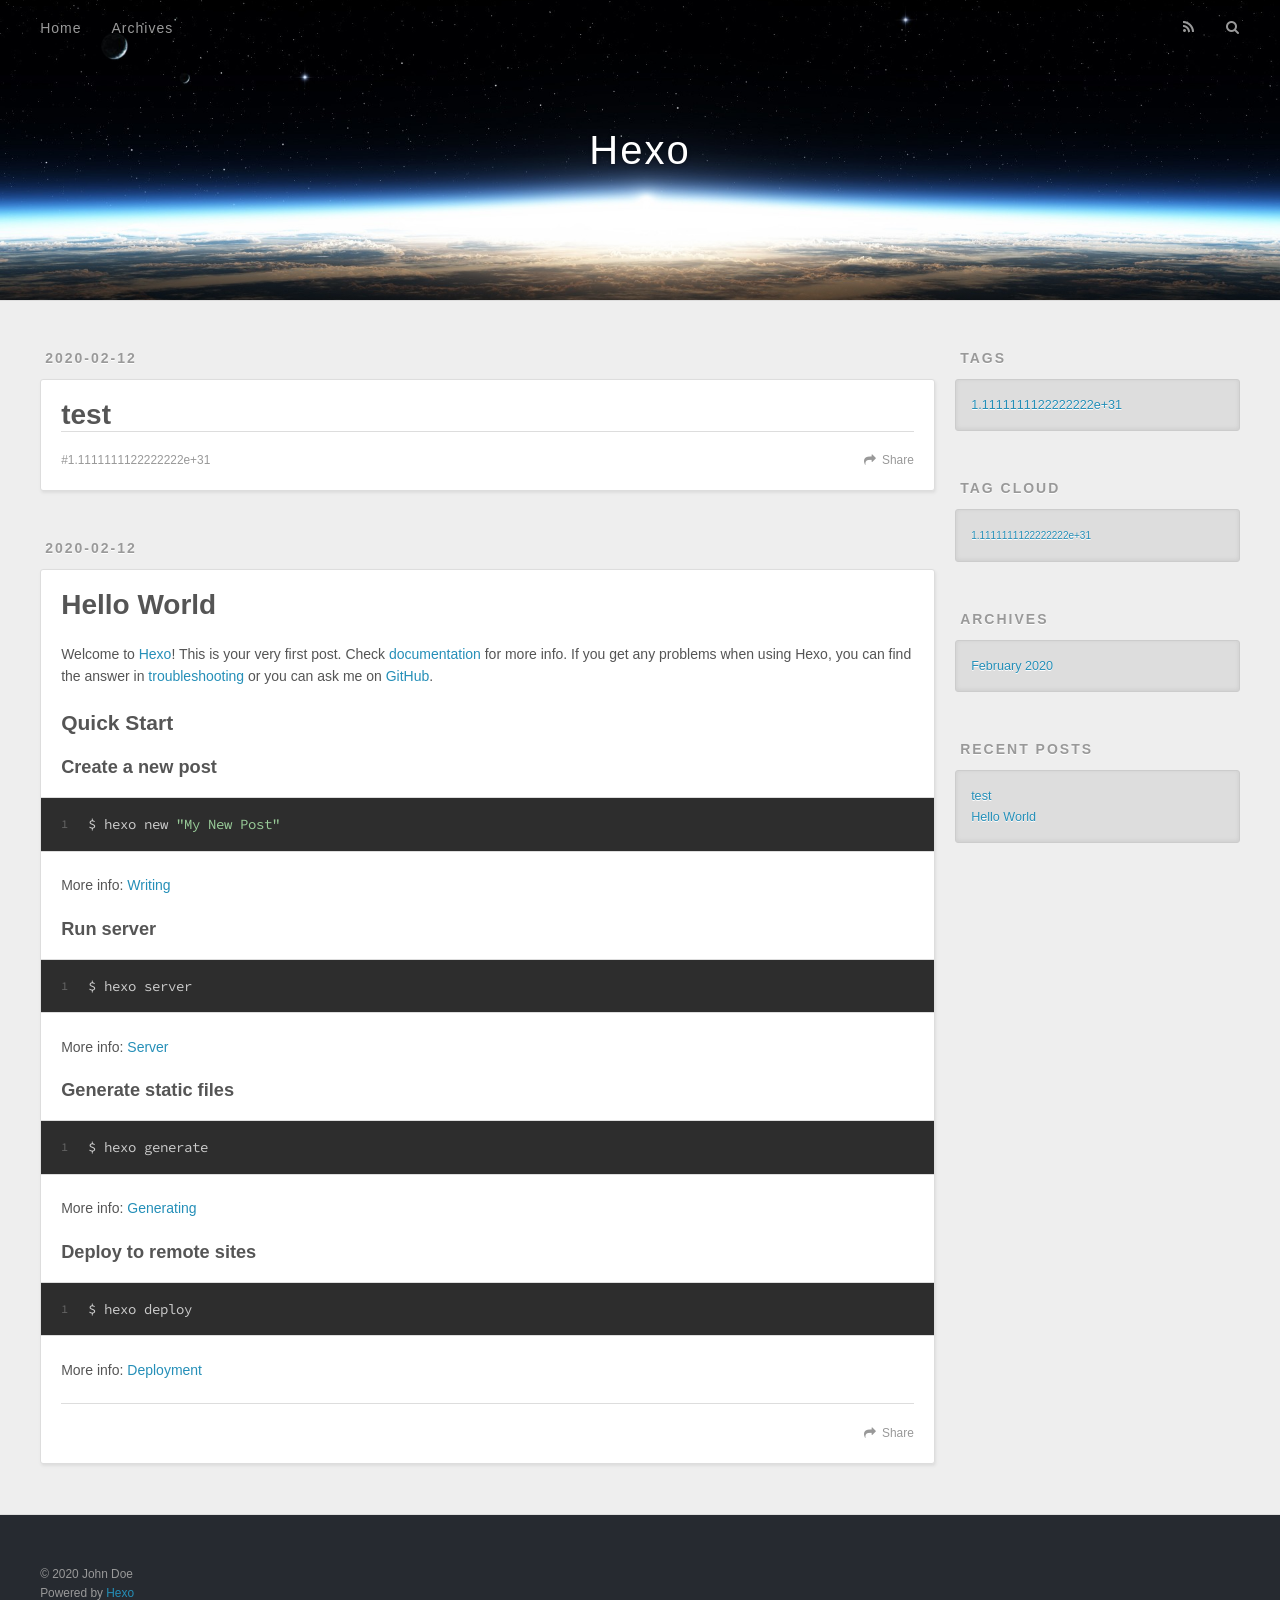
<file: index.html>
<!DOCTYPE html>
<html>
<head>
  <meta charset="utf-8">
  

  
  <title>Hexo</title>
  <meta name="viewport" content="width=device-width, initial-scale=1, maximum-scale=1">
  <meta property="og:type" content="website">
<meta property="og:title" content="Hexo">
<meta property="og:url" content="http://yoursite.com/index.html">
<meta property="og:site_name" content="Hexo">
<meta property="og:locale" content="en_US">
<meta property="article:author" content="John Doe">
<meta name="twitter:card" content="summary">
  
    <link rel="alternate" href="/atom.xml" title="Hexo" type="application/atom+xml">
  
  
    <link rel="icon" href="/favicon.png">
  
  
    <link href="//fonts.googleapis.com/css?family=Source+Code+Pro" rel="stylesheet" type="text/css">
  
  
<link rel="stylesheet" href="/css/style.css">

<meta name="generator" content="Hexo 4.2.0"></head>

<body>
  <div id="container">
    <div id="wrap">
      <header id="header">
  <div id="banner"></div>
  <div id="header-outer" class="outer">
    <div id="header-title" class="inner">
      <h1 id="logo-wrap">
        <a href="/" id="logo">Hexo</a>
      </h1>
      
    </div>
    <div id="header-inner" class="inner">
      <nav id="main-nav">
        <a id="main-nav-toggle" class="nav-icon"></a>
        
          <a class="main-nav-link" href="/">Home</a>
        
          <a class="main-nav-link" href="/archives">Archives</a>
        
      </nav>
      <nav id="sub-nav">
        
          <a id="nav-rss-link" class="nav-icon" href="/atom.xml" title="RSS Feed"></a>
        
        <a id="nav-search-btn" class="nav-icon" title="Search"></a>
      </nav>
      <div id="search-form-wrap">
        <form action="//google.com/search" method="get" accept-charset="UTF-8" class="search-form"><input type="search" name="q" class="search-form-input" placeholder="Search"><button type="submit" class="search-form-submit">&#xF002;</button><input type="hidden" name="sitesearch" value="http://yoursite.com"></form>
      </div>
    </div>
  </div>
</header>
      <div class="outer">
        <section id="main">
  
    <article id="post-test" class="article article-type-post" itemscope itemprop="blogPost">
  <div class="article-meta">
    <a href="/2020/02/12/test/" class="article-date">
  <time datetime="2020-02-12T00:17:05.000Z" itemprop="datePublished">2020-02-12</time>
</a>
    
  </div>
  <div class="article-inner">
    
    
      <header class="article-header">
        
  
    <h1 itemprop="name">
      <a class="article-title" href="/2020/02/12/test/">test</a>
    </h1>
  

      </header>
    
    <div class="article-entry" itemprop="articleBody">
      
        
      
    </div>
    <footer class="article-footer">
      <a data-url="http://yoursite.com/2020/02/12/test/" data-id="ck6io1n5s00018sus5lpn466w" class="article-share-link">Share</a>
      
      
  <ul class="article-tag-list" itemprop="keywords"><li class="article-tag-list-item"><a class="article-tag-list-link" href="/tags/1-1111111122222222e-31/" rel="tag">1.1111111122222222e+31</a></li></ul>

    </footer>
  </div>
  
</article>


  
    <article id="post-hello-world" class="article article-type-post" itemscope itemprop="blogPost">
  <div class="article-meta">
    <a href="/2020/02/12/hello-world/" class="article-date">
  <time datetime="2020-02-11T22:33:51.727Z" itemprop="datePublished">2020-02-12</time>
</a>
    
  </div>
  <div class="article-inner">
    
    
      <header class="article-header">
        
  
    <h1 itemprop="name">
      <a class="article-title" href="/2020/02/12/hello-world/">Hello World</a>
    </h1>
  

      </header>
    
    <div class="article-entry" itemprop="articleBody">
      
        <p>Welcome to <a href="https://hexo.io/" target="_blank" rel="noopener">Hexo</a>! This is your very first post. Check <a href="https://hexo.io/docs/" target="_blank" rel="noopener">documentation</a> for more info. If you get any problems when using Hexo, you can find the answer in <a href="https://hexo.io/docs/troubleshooting.html" target="_blank" rel="noopener">troubleshooting</a> or you can ask me on <a href="https://github.com/hexojs/hexo/issues" target="_blank" rel="noopener">GitHub</a>.</p>
<h2 id="Quick-Start"><a href="#Quick-Start" class="headerlink" title="Quick Start"></a>Quick Start</h2><h3 id="Create-a-new-post"><a href="#Create-a-new-post" class="headerlink" title="Create a new post"></a>Create a new post</h3><figure class="highlight bash"><table><tr><td class="gutter"><pre><span class="line">1</span><br></pre></td><td class="code"><pre><span class="line">$ hexo new <span class="string">"My New Post"</span></span><br></pre></td></tr></table></figure>

<p>More info: <a href="https://hexo.io/docs/writing.html" target="_blank" rel="noopener">Writing</a></p>
<h3 id="Run-server"><a href="#Run-server" class="headerlink" title="Run server"></a>Run server</h3><figure class="highlight bash"><table><tr><td class="gutter"><pre><span class="line">1</span><br></pre></td><td class="code"><pre><span class="line">$ hexo server</span><br></pre></td></tr></table></figure>

<p>More info: <a href="https://hexo.io/docs/server.html" target="_blank" rel="noopener">Server</a></p>
<h3 id="Generate-static-files"><a href="#Generate-static-files" class="headerlink" title="Generate static files"></a>Generate static files</h3><figure class="highlight bash"><table><tr><td class="gutter"><pre><span class="line">1</span><br></pre></td><td class="code"><pre><span class="line">$ hexo generate</span><br></pre></td></tr></table></figure>

<p>More info: <a href="https://hexo.io/docs/generating.html" target="_blank" rel="noopener">Generating</a></p>
<h3 id="Deploy-to-remote-sites"><a href="#Deploy-to-remote-sites" class="headerlink" title="Deploy to remote sites"></a>Deploy to remote sites</h3><figure class="highlight bash"><table><tr><td class="gutter"><pre><span class="line">1</span><br></pre></td><td class="code"><pre><span class="line">$ hexo deploy</span><br></pre></td></tr></table></figure>

<p>More info: <a href="https://hexo.io/docs/one-command-deployment.html" target="_blank" rel="noopener">Deployment</a></p>

      
    </div>
    <footer class="article-footer">
      <a data-url="http://yoursite.com/2020/02/12/hello-world/" data-id="ck6io1n5l00008sus0gkx35en" class="article-share-link">Share</a>
      
      
    </footer>
  </div>
  
</article>


  


</section>
        
          <aside id="sidebar">
  
    

  
    
  <div class="widget-wrap">
    <h3 class="widget-title">Tags</h3>
    <div class="widget">
      <ul class="tag-list" itemprop="keywords"><li class="tag-list-item"><a class="tag-list-link" href="/tags/1-1111111122222222e-31/" rel="tag">1.1111111122222222e+31</a></li></ul>
    </div>
  </div>


  
    
  <div class="widget-wrap">
    <h3 class="widget-title">Tag Cloud</h3>
    <div class="widget tagcloud">
      <a href="/tags/1-1111111122222222e-31/" style="font-size: 10px;">1.1111111122222222e+31</a>
    </div>
  </div>

  
    
  <div class="widget-wrap">
    <h3 class="widget-title">Archives</h3>
    <div class="widget">
      <ul class="archive-list"><li class="archive-list-item"><a class="archive-list-link" href="/archives/2020/02/">February 2020</a></li></ul>
    </div>
  </div>


  
    
  <div class="widget-wrap">
    <h3 class="widget-title">Recent Posts</h3>
    <div class="widget">
      <ul>
        
          <li>
            <a href="/2020/02/12/test/">test</a>
          </li>
        
          <li>
            <a href="/2020/02/12/hello-world/">Hello World</a>
          </li>
        
      </ul>
    </div>
  </div>

  
</aside>
        
      </div>
      <footer id="footer">
  
  <div class="outer">
    <div id="footer-info" class="inner">
      &copy; 2020 John Doe<br>
      Powered by <a href="http://hexo.io/" target="_blank">Hexo</a>
    </div>
  </div>
</footer>
    </div>
    <nav id="mobile-nav">
  
    <a href="/" class="mobile-nav-link">Home</a>
  
    <a href="/archives" class="mobile-nav-link">Archives</a>
  
</nav>
    

<script src="//ajax.googleapis.com/ajax/libs/jquery/2.0.3/jquery.min.js"></script>


  
<link rel="stylesheet" href="/fancybox/jquery.fancybox.css">

  
<script src="/fancybox/jquery.fancybox.pack.js"></script>




<script src="/js/script.js"></script>




  </div>
</body>
</html>
</file>
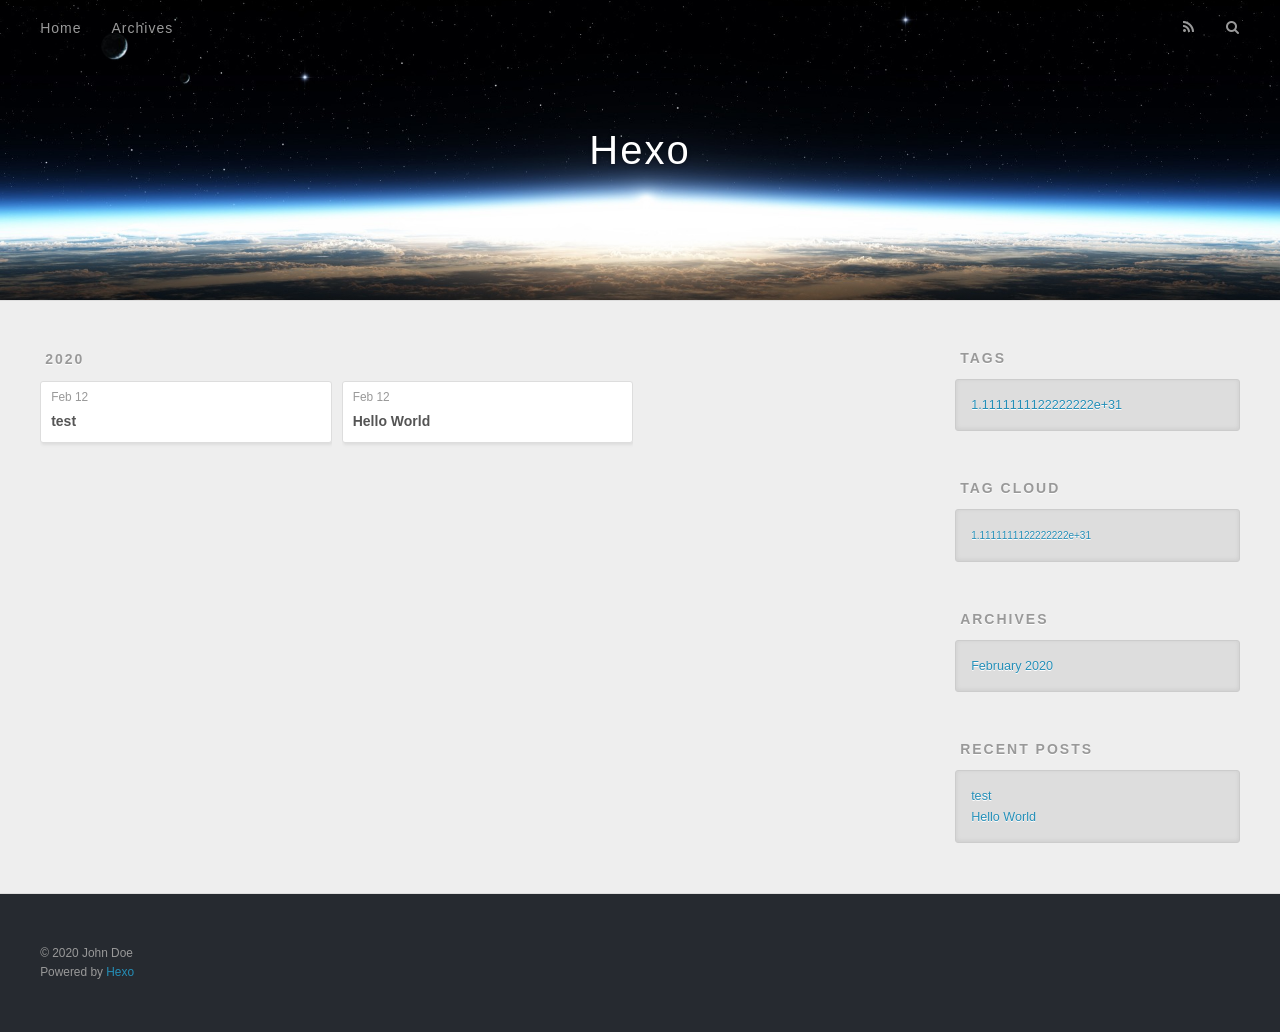
<file: archives/index.html>
<!DOCTYPE html>
<html>
<head>
  <meta charset="utf-8">
  

  
  <title>Archives | Hexo</title>
  <meta name="viewport" content="width=device-width, initial-scale=1, maximum-scale=1">
  <meta property="og:type" content="website">
<meta property="og:title" content="Hexo">
<meta property="og:url" content="http://yoursite.com/archives/index.html">
<meta property="og:site_name" content="Hexo">
<meta property="og:locale" content="en_US">
<meta property="article:author" content="John Doe">
<meta name="twitter:card" content="summary">
  
    <link rel="alternate" href="/atom.xml" title="Hexo" type="application/atom+xml">
  
  
    <link rel="icon" href="/favicon.png">
  
  
    <link href="//fonts.googleapis.com/css?family=Source+Code+Pro" rel="stylesheet" type="text/css">
  
  
<link rel="stylesheet" href="/css/style.css">

<meta name="generator" content="Hexo 4.2.0"></head>

<body>
  <div id="container">
    <div id="wrap">
      <header id="header">
  <div id="banner"></div>
  <div id="header-outer" class="outer">
    <div id="header-title" class="inner">
      <h1 id="logo-wrap">
        <a href="/" id="logo">Hexo</a>
      </h1>
      
    </div>
    <div id="header-inner" class="inner">
      <nav id="main-nav">
        <a id="main-nav-toggle" class="nav-icon"></a>
        
          <a class="main-nav-link" href="/">Home</a>
        
          <a class="main-nav-link" href="/archives">Archives</a>
        
      </nav>
      <nav id="sub-nav">
        
          <a id="nav-rss-link" class="nav-icon" href="/atom.xml" title="RSS Feed"></a>
        
        <a id="nav-search-btn" class="nav-icon" title="Search"></a>
      </nav>
      <div id="search-form-wrap">
        <form action="//google.com/search" method="get" accept-charset="UTF-8" class="search-form"><input type="search" name="q" class="search-form-input" placeholder="Search"><button type="submit" class="search-form-submit">&#xF002;</button><input type="hidden" name="sitesearch" value="http://yoursite.com"></form>
      </div>
    </div>
  </div>
</header>
      <div class="outer">
        <section id="main">
  
  
    
    
      
      
      <section class="archives-wrap">
        <div class="archive-year-wrap">
          <a href="/archives/2020" class="archive-year">2020</a>
        </div>
        <div class="archives">
    
    <article class="archive-article archive-type-post">
  <div class="archive-article-inner">
    <header class="archive-article-header">
      <a href="/2020/02/12/test/" class="archive-article-date">
  <time datetime="2020-02-12T00:17:05.000Z" itemprop="datePublished">Feb 12</time>
</a>
      
  
    <h1 itemprop="name">
      <a class="archive-article-title" href="/2020/02/12/test/">test</a>
    </h1>
  

    </header>
  </div>
</article>
  
    
    
    <article class="archive-article archive-type-post">
  <div class="archive-article-inner">
    <header class="archive-article-header">
      <a href="/2020/02/12/hello-world/" class="archive-article-date">
  <time datetime="2020-02-11T22:33:51.727Z" itemprop="datePublished">Feb 12</time>
</a>
      
  
    <h1 itemprop="name">
      <a class="archive-article-title" href="/2020/02/12/hello-world/">Hello World</a>
    </h1>
  

    </header>
  </div>
</article>
  
  
    </div></section>
  


</section>
        
          <aside id="sidebar">
  
    

  
    
  <div class="widget-wrap">
    <h3 class="widget-title">Tags</h3>
    <div class="widget">
      <ul class="tag-list" itemprop="keywords"><li class="tag-list-item"><a class="tag-list-link" href="/tags/1-1111111122222222e-31/" rel="tag">1.1111111122222222e+31</a></li></ul>
    </div>
  </div>


  
    
  <div class="widget-wrap">
    <h3 class="widget-title">Tag Cloud</h3>
    <div class="widget tagcloud">
      <a href="/tags/1-1111111122222222e-31/" style="font-size: 10px;">1.1111111122222222e+31</a>
    </div>
  </div>

  
    
  <div class="widget-wrap">
    <h3 class="widget-title">Archives</h3>
    <div class="widget">
      <ul class="archive-list"><li class="archive-list-item"><a class="archive-list-link" href="/archives/2020/02/">February 2020</a></li></ul>
    </div>
  </div>


  
    
  <div class="widget-wrap">
    <h3 class="widget-title">Recent Posts</h3>
    <div class="widget">
      <ul>
        
          <li>
            <a href="/2020/02/12/test/">test</a>
          </li>
        
          <li>
            <a href="/2020/02/12/hello-world/">Hello World</a>
          </li>
        
      </ul>
    </div>
  </div>

  
</aside>
        
      </div>
      <footer id="footer">
  
  <div class="outer">
    <div id="footer-info" class="inner">
      &copy; 2020 John Doe<br>
      Powered by <a href="http://hexo.io/" target="_blank">Hexo</a>
    </div>
  </div>
</footer>
    </div>
    <nav id="mobile-nav">
  
    <a href="/" class="mobile-nav-link">Home</a>
  
    <a href="/archives" class="mobile-nav-link">Archives</a>
  
</nav>
    

<script src="//ajax.googleapis.com/ajax/libs/jquery/2.0.3/jquery.min.js"></script>


  
<link rel="stylesheet" href="/fancybox/jquery.fancybox.css">

  
<script src="/fancybox/jquery.fancybox.pack.js"></script>




<script src="/js/script.js"></script>




  </div>
</body>
</html>
</file>
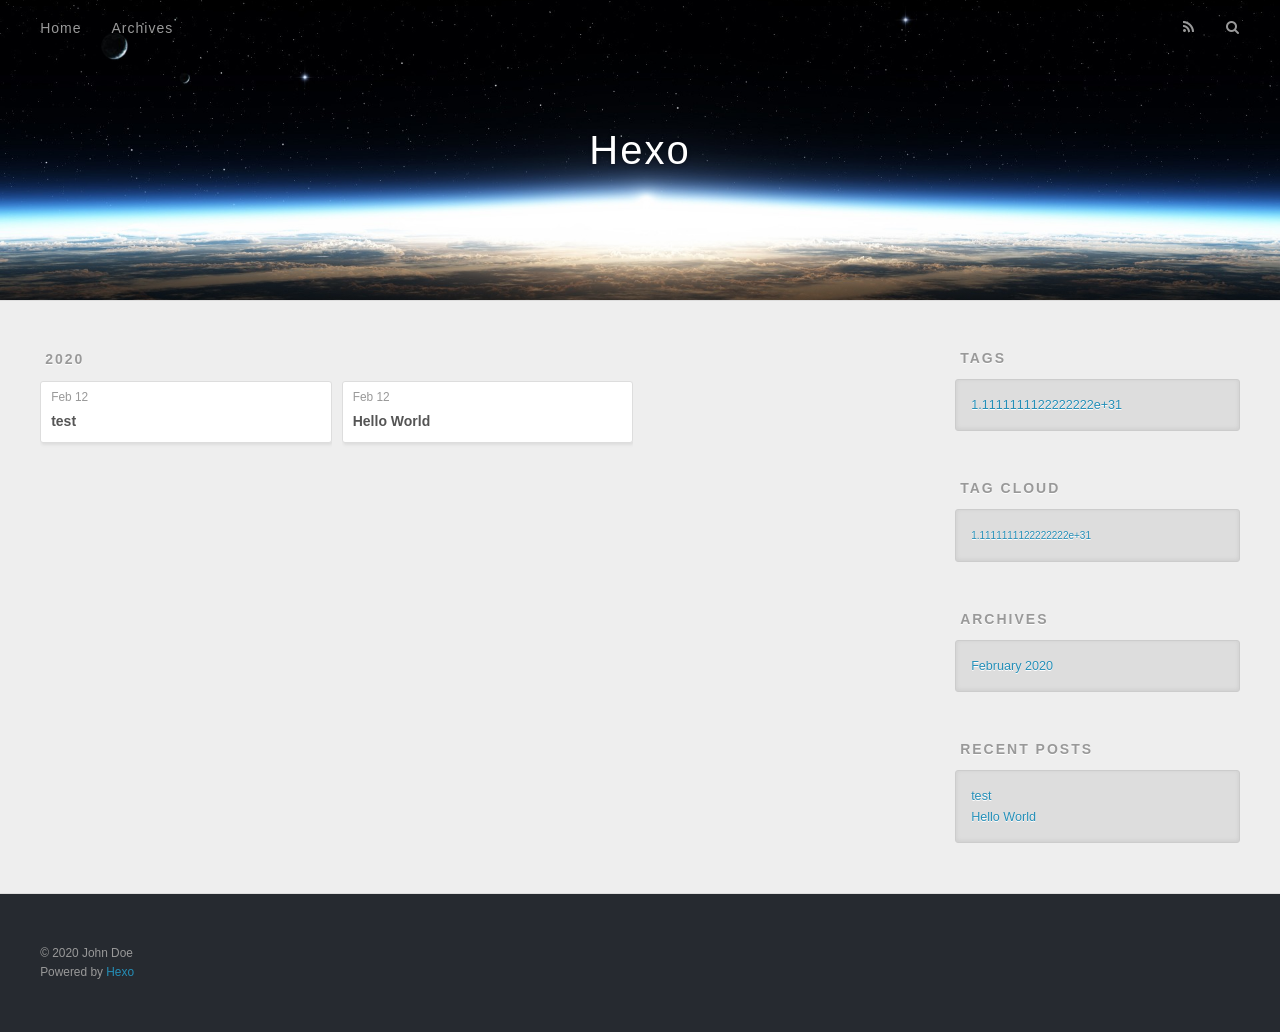
<file: archives/2020/index.html>
<!DOCTYPE html>
<html>
<head>
  <meta charset="utf-8">
  

  
  <title>Archives: 2020 | Hexo</title>
  <meta name="viewport" content="width=device-width, initial-scale=1, maximum-scale=1">
  <meta property="og:type" content="website">
<meta property="og:title" content="Hexo">
<meta property="og:url" content="http://yoursite.com/archives/2020/index.html">
<meta property="og:site_name" content="Hexo">
<meta property="og:locale" content="en_US">
<meta property="article:author" content="John Doe">
<meta name="twitter:card" content="summary">
  
    <link rel="alternate" href="/atom.xml" title="Hexo" type="application/atom+xml">
  
  
    <link rel="icon" href="/favicon.png">
  
  
    <link href="//fonts.googleapis.com/css?family=Source+Code+Pro" rel="stylesheet" type="text/css">
  
  
<link rel="stylesheet" href="/css/style.css">

<meta name="generator" content="Hexo 4.2.0"></head>

<body>
  <div id="container">
    <div id="wrap">
      <header id="header">
  <div id="banner"></div>
  <div id="header-outer" class="outer">
    <div id="header-title" class="inner">
      <h1 id="logo-wrap">
        <a href="/" id="logo">Hexo</a>
      </h1>
      
    </div>
    <div id="header-inner" class="inner">
      <nav id="main-nav">
        <a id="main-nav-toggle" class="nav-icon"></a>
        
          <a class="main-nav-link" href="/">Home</a>
        
          <a class="main-nav-link" href="/archives">Archives</a>
        
      </nav>
      <nav id="sub-nav">
        
          <a id="nav-rss-link" class="nav-icon" href="/atom.xml" title="RSS Feed"></a>
        
        <a id="nav-search-btn" class="nav-icon" title="Search"></a>
      </nav>
      <div id="search-form-wrap">
        <form action="//google.com/search" method="get" accept-charset="UTF-8" class="search-form"><input type="search" name="q" class="search-form-input" placeholder="Search"><button type="submit" class="search-form-submit">&#xF002;</button><input type="hidden" name="sitesearch" value="http://yoursite.com"></form>
      </div>
    </div>
  </div>
</header>
      <div class="outer">
        <section id="main">
  
  
    
    
      
      
      <section class="archives-wrap">
        <div class="archive-year-wrap">
          <a href="/archives/2020" class="archive-year">2020</a>
        </div>
        <div class="archives">
    
    <article class="archive-article archive-type-post">
  <div class="archive-article-inner">
    <header class="archive-article-header">
      <a href="/2020/02/12/test/" class="archive-article-date">
  <time datetime="2020-02-12T00:17:05.000Z" itemprop="datePublished">Feb 12</time>
</a>
      
  
    <h1 itemprop="name">
      <a class="archive-article-title" href="/2020/02/12/test/">test</a>
    </h1>
  

    </header>
  </div>
</article>
  
    
    
    <article class="archive-article archive-type-post">
  <div class="archive-article-inner">
    <header class="archive-article-header">
      <a href="/2020/02/12/hello-world/" class="archive-article-date">
  <time datetime="2020-02-11T22:33:51.727Z" itemprop="datePublished">Feb 12</time>
</a>
      
  
    <h1 itemprop="name">
      <a class="archive-article-title" href="/2020/02/12/hello-world/">Hello World</a>
    </h1>
  

    </header>
  </div>
</article>
  
  
    </div></section>
  


</section>
        
          <aside id="sidebar">
  
    

  
    
  <div class="widget-wrap">
    <h3 class="widget-title">Tags</h3>
    <div class="widget">
      <ul class="tag-list" itemprop="keywords"><li class="tag-list-item"><a class="tag-list-link" href="/tags/1-1111111122222222e-31/" rel="tag">1.1111111122222222e+31</a></li></ul>
    </div>
  </div>


  
    
  <div class="widget-wrap">
    <h3 class="widget-title">Tag Cloud</h3>
    <div class="widget tagcloud">
      <a href="/tags/1-1111111122222222e-31/" style="font-size: 10px;">1.1111111122222222e+31</a>
    </div>
  </div>

  
    
  <div class="widget-wrap">
    <h3 class="widget-title">Archives</h3>
    <div class="widget">
      <ul class="archive-list"><li class="archive-list-item"><a class="archive-list-link" href="/archives/2020/02/">February 2020</a></li></ul>
    </div>
  </div>


  
    
  <div class="widget-wrap">
    <h3 class="widget-title">Recent Posts</h3>
    <div class="widget">
      <ul>
        
          <li>
            <a href="/2020/02/12/test/">test</a>
          </li>
        
          <li>
            <a href="/2020/02/12/hello-world/">Hello World</a>
          </li>
        
      </ul>
    </div>
  </div>

  
</aside>
        
      </div>
      <footer id="footer">
  
  <div class="outer">
    <div id="footer-info" class="inner">
      &copy; 2020 John Doe<br>
      Powered by <a href="http://hexo.io/" target="_blank">Hexo</a>
    </div>
  </div>
</footer>
    </div>
    <nav id="mobile-nav">
  
    <a href="/" class="mobile-nav-link">Home</a>
  
    <a href="/archives" class="mobile-nav-link">Archives</a>
  
</nav>
    

<script src="//ajax.googleapis.com/ajax/libs/jquery/2.0.3/jquery.min.js"></script>


  
<link rel="stylesheet" href="/fancybox/jquery.fancybox.css">

  
<script src="/fancybox/jquery.fancybox.pack.js"></script>




<script src="/js/script.js"></script>




  </div>
</body>
</html>
</file>
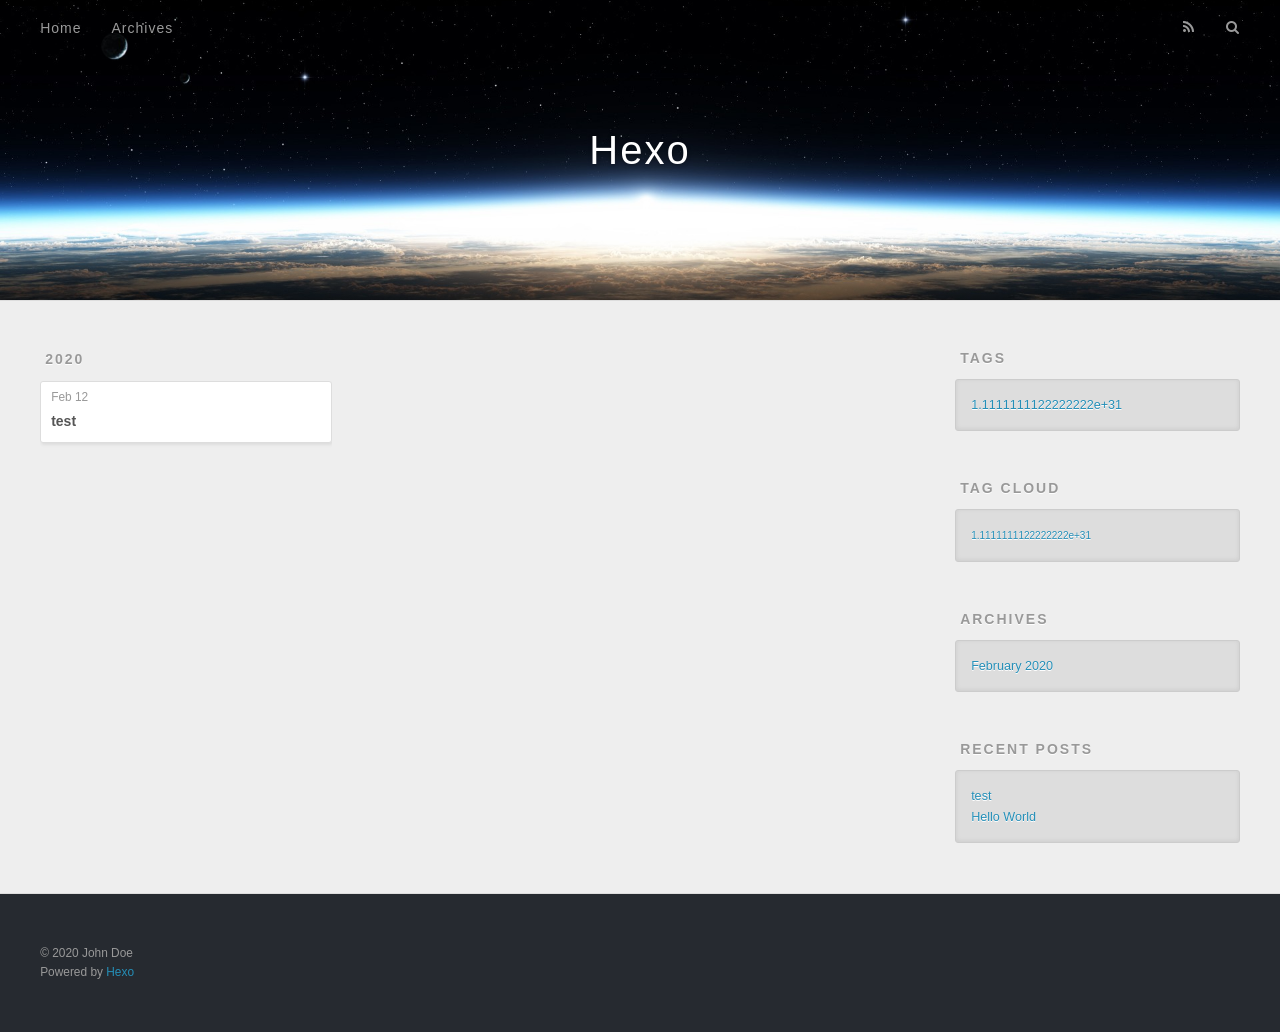
<file: tags/1-1111111122222222e-31/index.html>
<!DOCTYPE html>
<html>
<head>
  <meta charset="utf-8">
  

  
  <title>Tag: 1.1111111122222222e+31 | Hexo</title>
  <meta name="viewport" content="width=device-width, initial-scale=1, maximum-scale=1">
  <meta property="og:type" content="website">
<meta property="og:title" content="Hexo">
<meta property="og:url" content="http://yoursite.com/tags/1-1111111122222222e-31/index.html">
<meta property="og:site_name" content="Hexo">
<meta property="og:locale" content="en_US">
<meta property="article:author" content="John Doe">
<meta name="twitter:card" content="summary">
  
    <link rel="alternate" href="/atom.xml" title="Hexo" type="application/atom+xml">
  
  
    <link rel="icon" href="/favicon.png">
  
  
    <link href="//fonts.googleapis.com/css?family=Source+Code+Pro" rel="stylesheet" type="text/css">
  
  
<link rel="stylesheet" href="/css/style.css">

<meta name="generator" content="Hexo 4.2.0"></head>

<body>
  <div id="container">
    <div id="wrap">
      <header id="header">
  <div id="banner"></div>
  <div id="header-outer" class="outer">
    <div id="header-title" class="inner">
      <h1 id="logo-wrap">
        <a href="/" id="logo">Hexo</a>
      </h1>
      
    </div>
    <div id="header-inner" class="inner">
      <nav id="main-nav">
        <a id="main-nav-toggle" class="nav-icon"></a>
        
          <a class="main-nav-link" href="/">Home</a>
        
          <a class="main-nav-link" href="/archives">Archives</a>
        
      </nav>
      <nav id="sub-nav">
        
          <a id="nav-rss-link" class="nav-icon" href="/atom.xml" title="RSS Feed"></a>
        
        <a id="nav-search-btn" class="nav-icon" title="Search"></a>
      </nav>
      <div id="search-form-wrap">
        <form action="//google.com/search" method="get" accept-charset="UTF-8" class="search-form"><input type="search" name="q" class="search-form-input" placeholder="Search"><button type="submit" class="search-form-submit">&#xF002;</button><input type="hidden" name="sitesearch" value="http://yoursite.com"></form>
      </div>
    </div>
  </div>
</header>
      <div class="outer">
        <section id="main">
  
  
    
    
      
      
      <section class="archives-wrap">
        <div class="archive-year-wrap">
          <a href="/archives/2020" class="archive-year">2020</a>
        </div>
        <div class="archives">
    
    <article class="archive-article archive-type-post">
  <div class="archive-article-inner">
    <header class="archive-article-header">
      <a href="/2020/02/12/test/" class="archive-article-date">
  <time datetime="2020-02-12T00:17:05.000Z" itemprop="datePublished">Feb 12</time>
</a>
      
  
    <h1 itemprop="name">
      <a class="archive-article-title" href="/2020/02/12/test/">test</a>
    </h1>
  

    </header>
  </div>
</article>
  
  
    </div></section>
  


</section>
        
          <aside id="sidebar">
  
    

  
    
  <div class="widget-wrap">
    <h3 class="widget-title">Tags</h3>
    <div class="widget">
      <ul class="tag-list" itemprop="keywords"><li class="tag-list-item"><a class="tag-list-link" href="/tags/1-1111111122222222e-31/" rel="tag">1.1111111122222222e+31</a></li></ul>
    </div>
  </div>


  
    
  <div class="widget-wrap">
    <h3 class="widget-title">Tag Cloud</h3>
    <div class="widget tagcloud">
      <a href="/tags/1-1111111122222222e-31/" style="font-size: 10px;">1.1111111122222222e+31</a>
    </div>
  </div>

  
    
  <div class="widget-wrap">
    <h3 class="widget-title">Archives</h3>
    <div class="widget">
      <ul class="archive-list"><li class="archive-list-item"><a class="archive-list-link" href="/archives/2020/02/">February 2020</a></li></ul>
    </div>
  </div>


  
    
  <div class="widget-wrap">
    <h3 class="widget-title">Recent Posts</h3>
    <div class="widget">
      <ul>
        
          <li>
            <a href="/2020/02/12/test/">test</a>
          </li>
        
          <li>
            <a href="/2020/02/12/hello-world/">Hello World</a>
          </li>
        
      </ul>
    </div>
  </div>

  
</aside>
        
      </div>
      <footer id="footer">
  
  <div class="outer">
    <div id="footer-info" class="inner">
      &copy; 2020 John Doe<br>
      Powered by <a href="http://hexo.io/" target="_blank">Hexo</a>
    </div>
  </div>
</footer>
    </div>
    <nav id="mobile-nav">
  
    <a href="/" class="mobile-nav-link">Home</a>
  
    <a href="/archives" class="mobile-nav-link">Archives</a>
  
</nav>
    

<script src="//ajax.googleapis.com/ajax/libs/jquery/2.0.3/jquery.min.js"></script>


  
<link rel="stylesheet" href="/fancybox/jquery.fancybox.css">

  
<script src="/fancybox/jquery.fancybox.pack.js"></script>




<script src="/js/script.js"></script>




  </div>
</body>
</html>
</file>
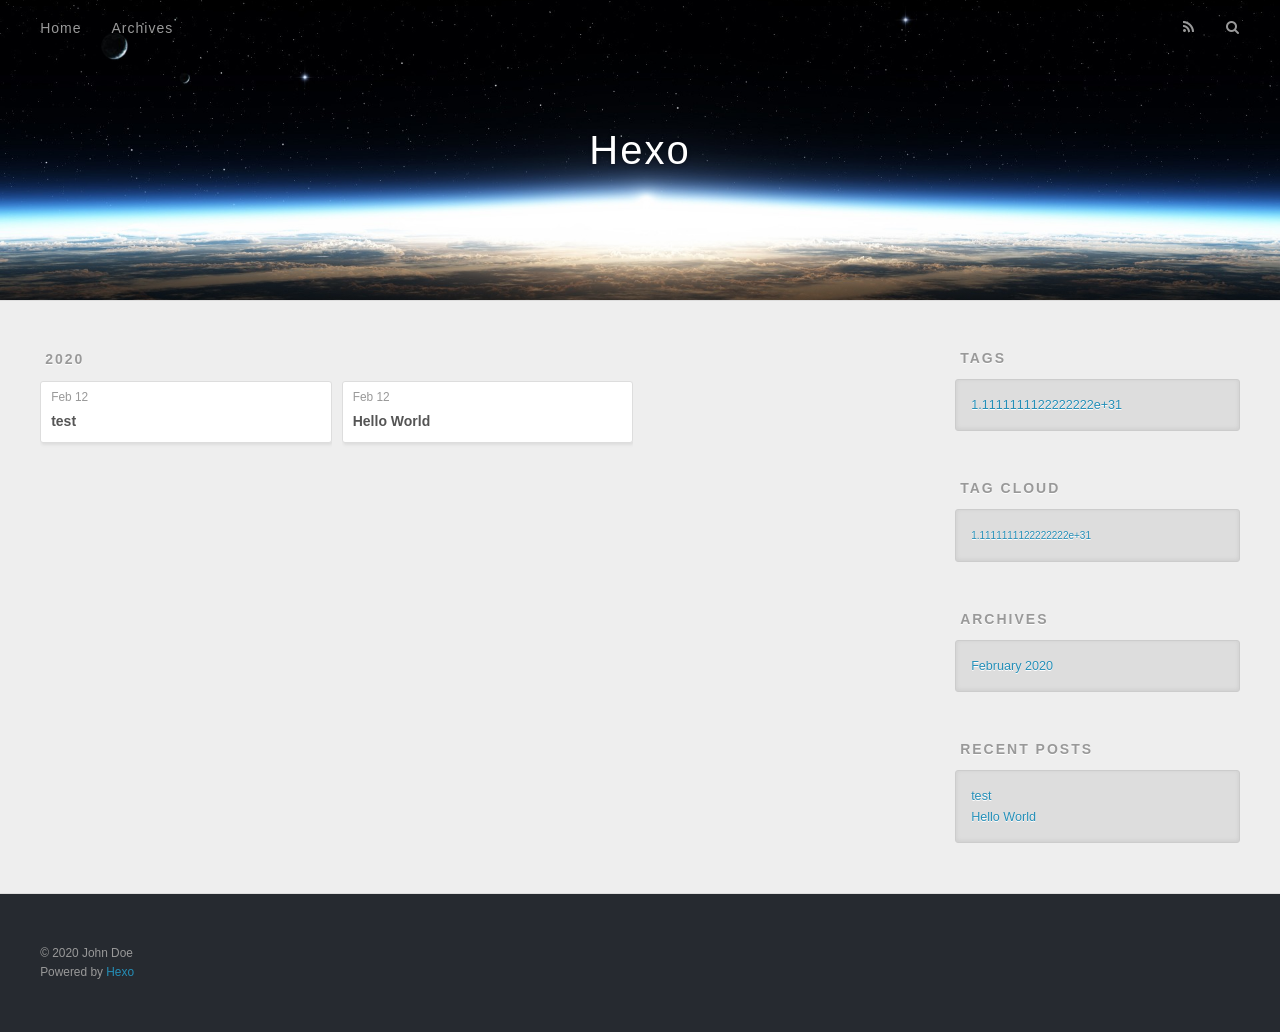
<file: archives/2020/02/index.html>
<!DOCTYPE html>
<html>
<head>
  <meta charset="utf-8">
  

  
  <title>Archives: 2020/2 | Hexo</title>
  <meta name="viewport" content="width=device-width, initial-scale=1, maximum-scale=1">
  <meta property="og:type" content="website">
<meta property="og:title" content="Hexo">
<meta property="og:url" content="http://yoursite.com/archives/2020/02/index.html">
<meta property="og:site_name" content="Hexo">
<meta property="og:locale" content="en_US">
<meta property="article:author" content="John Doe">
<meta name="twitter:card" content="summary">
  
    <link rel="alternate" href="/atom.xml" title="Hexo" type="application/atom+xml">
  
  
    <link rel="icon" href="/favicon.png">
  
  
    <link href="//fonts.googleapis.com/css?family=Source+Code+Pro" rel="stylesheet" type="text/css">
  
  
<link rel="stylesheet" href="/css/style.css">

<meta name="generator" content="Hexo 4.2.0"></head>

<body>
  <div id="container">
    <div id="wrap">
      <header id="header">
  <div id="banner"></div>
  <div id="header-outer" class="outer">
    <div id="header-title" class="inner">
      <h1 id="logo-wrap">
        <a href="/" id="logo">Hexo</a>
      </h1>
      
    </div>
    <div id="header-inner" class="inner">
      <nav id="main-nav">
        <a id="main-nav-toggle" class="nav-icon"></a>
        
          <a class="main-nav-link" href="/">Home</a>
        
          <a class="main-nav-link" href="/archives">Archives</a>
        
      </nav>
      <nav id="sub-nav">
        
          <a id="nav-rss-link" class="nav-icon" href="/atom.xml" title="RSS Feed"></a>
        
        <a id="nav-search-btn" class="nav-icon" title="Search"></a>
      </nav>
      <div id="search-form-wrap">
        <form action="//google.com/search" method="get" accept-charset="UTF-8" class="search-form"><input type="search" name="q" class="search-form-input" placeholder="Search"><button type="submit" class="search-form-submit">&#xF002;</button><input type="hidden" name="sitesearch" value="http://yoursite.com"></form>
      </div>
    </div>
  </div>
</header>
      <div class="outer">
        <section id="main">
  
  
    
    
      
      
      <section class="archives-wrap">
        <div class="archive-year-wrap">
          <a href="/archives/2020" class="archive-year">2020</a>
        </div>
        <div class="archives">
    
    <article class="archive-article archive-type-post">
  <div class="archive-article-inner">
    <header class="archive-article-header">
      <a href="/2020/02/12/test/" class="archive-article-date">
  <time datetime="2020-02-12T00:17:05.000Z" itemprop="datePublished">Feb 12</time>
</a>
      
  
    <h1 itemprop="name">
      <a class="archive-article-title" href="/2020/02/12/test/">test</a>
    </h1>
  

    </header>
  </div>
</article>
  
    
    
    <article class="archive-article archive-type-post">
  <div class="archive-article-inner">
    <header class="archive-article-header">
      <a href="/2020/02/12/hello-world/" class="archive-article-date">
  <time datetime="2020-02-11T22:33:51.727Z" itemprop="datePublished">Feb 12</time>
</a>
      
  
    <h1 itemprop="name">
      <a class="archive-article-title" href="/2020/02/12/hello-world/">Hello World</a>
    </h1>
  

    </header>
  </div>
</article>
  
  
    </div></section>
  


</section>
        
          <aside id="sidebar">
  
    

  
    
  <div class="widget-wrap">
    <h3 class="widget-title">Tags</h3>
    <div class="widget">
      <ul class="tag-list" itemprop="keywords"><li class="tag-list-item"><a class="tag-list-link" href="/tags/1-1111111122222222e-31/" rel="tag">1.1111111122222222e+31</a></li></ul>
    </div>
  </div>


  
    
  <div class="widget-wrap">
    <h3 class="widget-title">Tag Cloud</h3>
    <div class="widget tagcloud">
      <a href="/tags/1-1111111122222222e-31/" style="font-size: 10px;">1.1111111122222222e+31</a>
    </div>
  </div>

  
    
  <div class="widget-wrap">
    <h3 class="widget-title">Archives</h3>
    <div class="widget">
      <ul class="archive-list"><li class="archive-list-item"><a class="archive-list-link" href="/archives/2020/02/">February 2020</a></li></ul>
    </div>
  </div>


  
    
  <div class="widget-wrap">
    <h3 class="widget-title">Recent Posts</h3>
    <div class="widget">
      <ul>
        
          <li>
            <a href="/2020/02/12/test/">test</a>
          </li>
        
          <li>
            <a href="/2020/02/12/hello-world/">Hello World</a>
          </li>
        
      </ul>
    </div>
  </div>

  
</aside>
        
      </div>
      <footer id="footer">
  
  <div class="outer">
    <div id="footer-info" class="inner">
      &copy; 2020 John Doe<br>
      Powered by <a href="http://hexo.io/" target="_blank">Hexo</a>
    </div>
  </div>
</footer>
    </div>
    <nav id="mobile-nav">
  
    <a href="/" class="mobile-nav-link">Home</a>
  
    <a href="/archives" class="mobile-nav-link">Archives</a>
  
</nav>
    

<script src="//ajax.googleapis.com/ajax/libs/jquery/2.0.3/jquery.min.js"></script>


  
<link rel="stylesheet" href="/fancybox/jquery.fancybox.css">

  
<script src="/fancybox/jquery.fancybox.pack.js"></script>




<script src="/js/script.js"></script>




  </div>
</body>
</html>
</file>
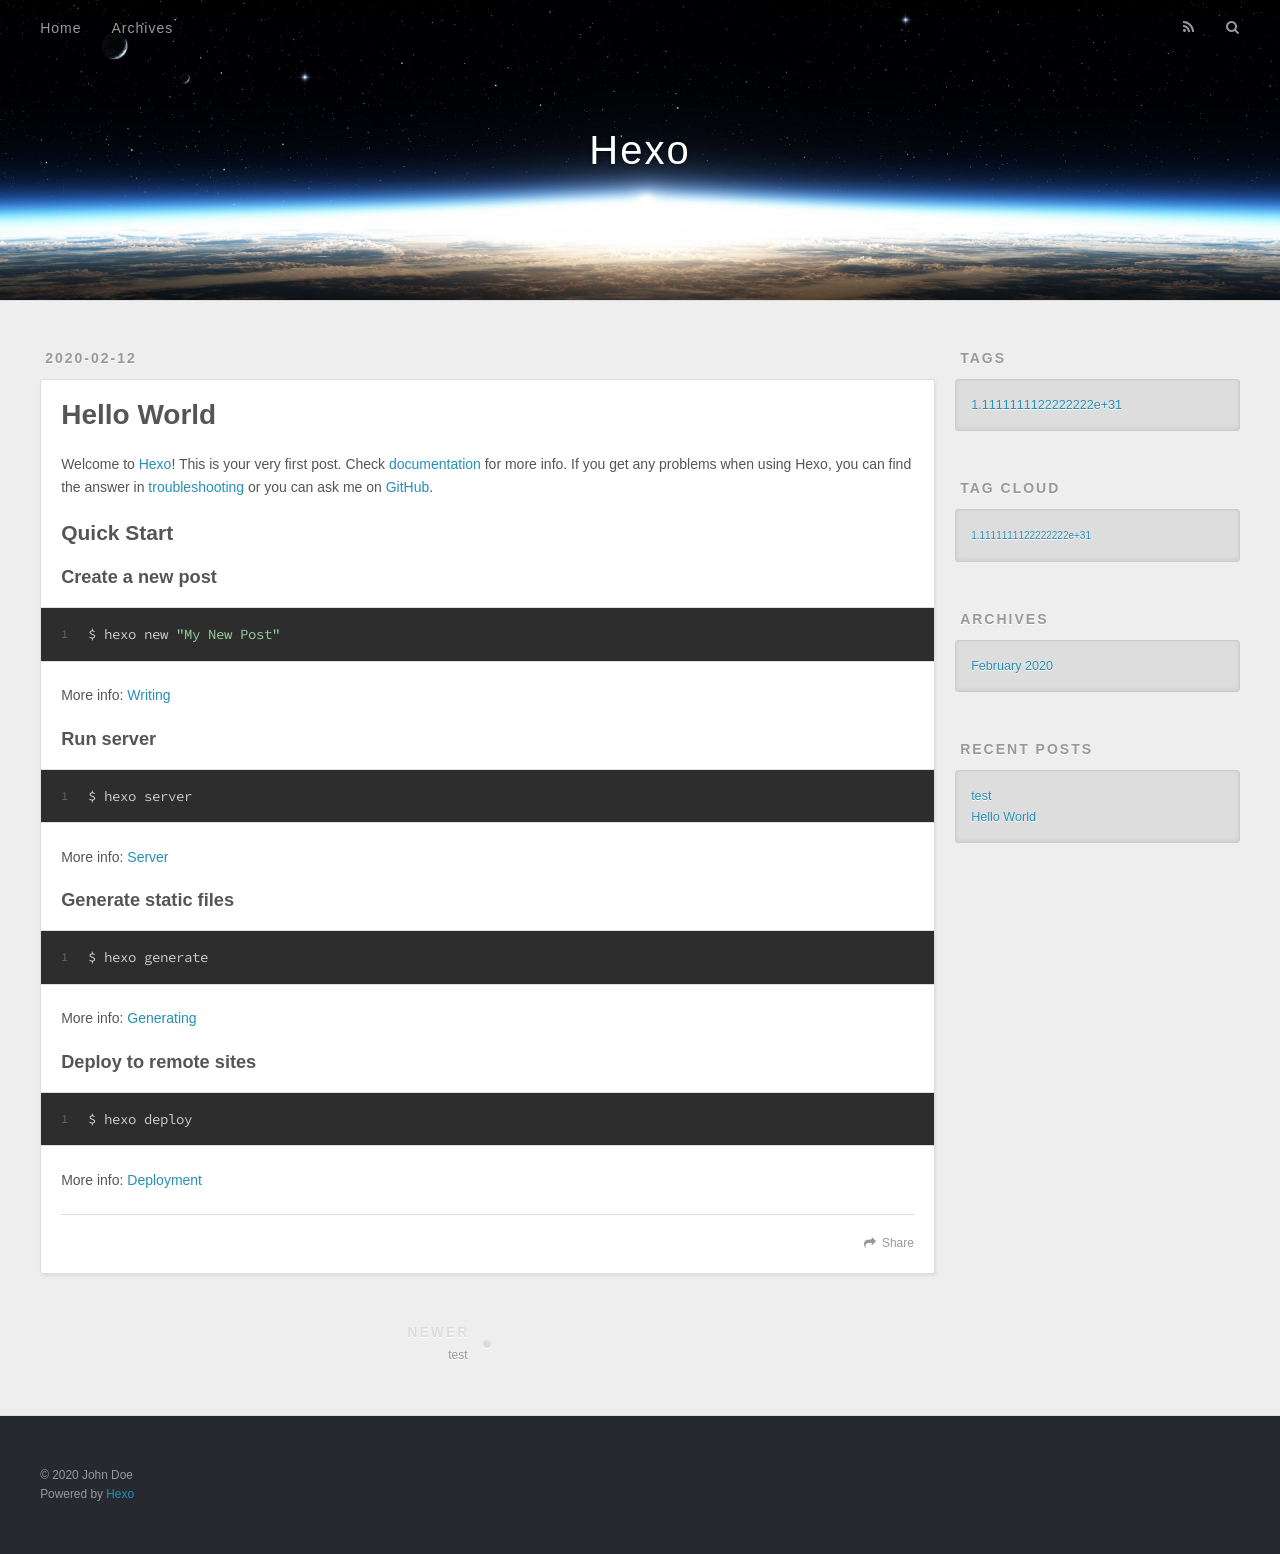
<file: 2020/02/12/hello-world/index.html>
<!DOCTYPE html>
<html>
<head>
  <meta charset="utf-8">
  

  
  <title>Hello World | Hexo</title>
  <meta name="viewport" content="width=device-width, initial-scale=1, maximum-scale=1">
  <meta name="description" content="Welcome to Hexo! This is your very first post. Check documentation for more info. If you get any problems when using Hexo, you can find the answer in troubleshooting or you can ask me on GitHub. Quick">
<meta property="og:type" content="article">
<meta property="og:title" content="Hello World">
<meta property="og:url" content="http://yoursite.com/2020/02/12/hello-world/index.html">
<meta property="og:site_name" content="Hexo">
<meta property="og:description" content="Welcome to Hexo! This is your very first post. Check documentation for more info. If you get any problems when using Hexo, you can find the answer in troubleshooting or you can ask me on GitHub. Quick">
<meta property="og:locale" content="en_US">
<meta property="article:published_time" content="2020-02-11T22:33:51.727Z">
<meta property="article:modified_time" content="2020-02-11T22:33:51.727Z">
<meta property="article:author" content="John Doe">
<meta name="twitter:card" content="summary">
  
    <link rel="alternate" href="/atom.xml" title="Hexo" type="application/atom+xml">
  
  
    <link rel="icon" href="/favicon.png">
  
  
    <link href="//fonts.googleapis.com/css?family=Source+Code+Pro" rel="stylesheet" type="text/css">
  
  
<link rel="stylesheet" href="/css/style.css">

<meta name="generator" content="Hexo 4.2.0"></head>

<body>
  <div id="container">
    <div id="wrap">
      <header id="header">
  <div id="banner"></div>
  <div id="header-outer" class="outer">
    <div id="header-title" class="inner">
      <h1 id="logo-wrap">
        <a href="/" id="logo">Hexo</a>
      </h1>
      
    </div>
    <div id="header-inner" class="inner">
      <nav id="main-nav">
        <a id="main-nav-toggle" class="nav-icon"></a>
        
          <a class="main-nav-link" href="/">Home</a>
        
          <a class="main-nav-link" href="/archives">Archives</a>
        
      </nav>
      <nav id="sub-nav">
        
          <a id="nav-rss-link" class="nav-icon" href="/atom.xml" title="RSS Feed"></a>
        
        <a id="nav-search-btn" class="nav-icon" title="Search"></a>
      </nav>
      <div id="search-form-wrap">
        <form action="//google.com/search" method="get" accept-charset="UTF-8" class="search-form"><input type="search" name="q" class="search-form-input" placeholder="Search"><button type="submit" class="search-form-submit">&#xF002;</button><input type="hidden" name="sitesearch" value="http://yoursite.com"></form>
      </div>
    </div>
  </div>
</header>
      <div class="outer">
        <section id="main"><article id="post-hello-world" class="article article-type-post" itemscope itemprop="blogPost">
  <div class="article-meta">
    <a href="/2020/02/12/hello-world/" class="article-date">
  <time datetime="2020-02-11T22:33:51.727Z" itemprop="datePublished">2020-02-12</time>
</a>
    
  </div>
  <div class="article-inner">
    
    
      <header class="article-header">
        
  
    <h1 class="article-title" itemprop="name">
      Hello World
    </h1>
  

      </header>
    
    <div class="article-entry" itemprop="articleBody">
      
        <p>Welcome to <a href="https://hexo.io/" target="_blank" rel="noopener">Hexo</a>! This is your very first post. Check <a href="https://hexo.io/docs/" target="_blank" rel="noopener">documentation</a> for more info. If you get any problems when using Hexo, you can find the answer in <a href="https://hexo.io/docs/troubleshooting.html" target="_blank" rel="noopener">troubleshooting</a> or you can ask me on <a href="https://github.com/hexojs/hexo/issues" target="_blank" rel="noopener">GitHub</a>.</p>
<h2 id="Quick-Start"><a href="#Quick-Start" class="headerlink" title="Quick Start"></a>Quick Start</h2><h3 id="Create-a-new-post"><a href="#Create-a-new-post" class="headerlink" title="Create a new post"></a>Create a new post</h3><figure class="highlight bash"><table><tr><td class="gutter"><pre><span class="line">1</span><br></pre></td><td class="code"><pre><span class="line">$ hexo new <span class="string">"My New Post"</span></span><br></pre></td></tr></table></figure>

<p>More info: <a href="https://hexo.io/docs/writing.html" target="_blank" rel="noopener">Writing</a></p>
<h3 id="Run-server"><a href="#Run-server" class="headerlink" title="Run server"></a>Run server</h3><figure class="highlight bash"><table><tr><td class="gutter"><pre><span class="line">1</span><br></pre></td><td class="code"><pre><span class="line">$ hexo server</span><br></pre></td></tr></table></figure>

<p>More info: <a href="https://hexo.io/docs/server.html" target="_blank" rel="noopener">Server</a></p>
<h3 id="Generate-static-files"><a href="#Generate-static-files" class="headerlink" title="Generate static files"></a>Generate static files</h3><figure class="highlight bash"><table><tr><td class="gutter"><pre><span class="line">1</span><br></pre></td><td class="code"><pre><span class="line">$ hexo generate</span><br></pre></td></tr></table></figure>

<p>More info: <a href="https://hexo.io/docs/generating.html" target="_blank" rel="noopener">Generating</a></p>
<h3 id="Deploy-to-remote-sites"><a href="#Deploy-to-remote-sites" class="headerlink" title="Deploy to remote sites"></a>Deploy to remote sites</h3><figure class="highlight bash"><table><tr><td class="gutter"><pre><span class="line">1</span><br></pre></td><td class="code"><pre><span class="line">$ hexo deploy</span><br></pre></td></tr></table></figure>

<p>More info: <a href="https://hexo.io/docs/one-command-deployment.html" target="_blank" rel="noopener">Deployment</a></p>

      
    </div>
    <footer class="article-footer">
      <a data-url="http://yoursite.com/2020/02/12/hello-world/" data-id="ck6io1n5l00008sus0gkx35en" class="article-share-link">Share</a>
      
      
    </footer>
  </div>
  
    
<nav id="article-nav">
  
    <a href="/2020/02/12/test/" id="article-nav-newer" class="article-nav-link-wrap">
      <strong class="article-nav-caption">Newer</strong>
      <div class="article-nav-title">
        
          test
        
      </div>
    </a>
  
  
</nav>

  
</article>

</section>
        
          <aside id="sidebar">
  
    

  
    
  <div class="widget-wrap">
    <h3 class="widget-title">Tags</h3>
    <div class="widget">
      <ul class="tag-list" itemprop="keywords"><li class="tag-list-item"><a class="tag-list-link" href="/tags/1-1111111122222222e-31/" rel="tag">1.1111111122222222e+31</a></li></ul>
    </div>
  </div>


  
    
  <div class="widget-wrap">
    <h3 class="widget-title">Tag Cloud</h3>
    <div class="widget tagcloud">
      <a href="/tags/1-1111111122222222e-31/" style="font-size: 10px;">1.1111111122222222e+31</a>
    </div>
  </div>

  
    
  <div class="widget-wrap">
    <h3 class="widget-title">Archives</h3>
    <div class="widget">
      <ul class="archive-list"><li class="archive-list-item"><a class="archive-list-link" href="/archives/2020/02/">February 2020</a></li></ul>
    </div>
  </div>


  
    
  <div class="widget-wrap">
    <h3 class="widget-title">Recent Posts</h3>
    <div class="widget">
      <ul>
        
          <li>
            <a href="/2020/02/12/test/">test</a>
          </li>
        
          <li>
            <a href="/2020/02/12/hello-world/">Hello World</a>
          </li>
        
      </ul>
    </div>
  </div>

  
</aside>
        
      </div>
      <footer id="footer">
  
  <div class="outer">
    <div id="footer-info" class="inner">
      &copy; 2020 John Doe<br>
      Powered by <a href="http://hexo.io/" target="_blank">Hexo</a>
    </div>
  </div>
</footer>
    </div>
    <nav id="mobile-nav">
  
    <a href="/" class="mobile-nav-link">Home</a>
  
    <a href="/archives" class="mobile-nav-link">Archives</a>
  
</nav>
    

<script src="//ajax.googleapis.com/ajax/libs/jquery/2.0.3/jquery.min.js"></script>


  
<link rel="stylesheet" href="/fancybox/jquery.fancybox.css">

  
<script src="/fancybox/jquery.fancybox.pack.js"></script>




<script src="/js/script.js"></script>




  </div>
</body>
</html>
</file>
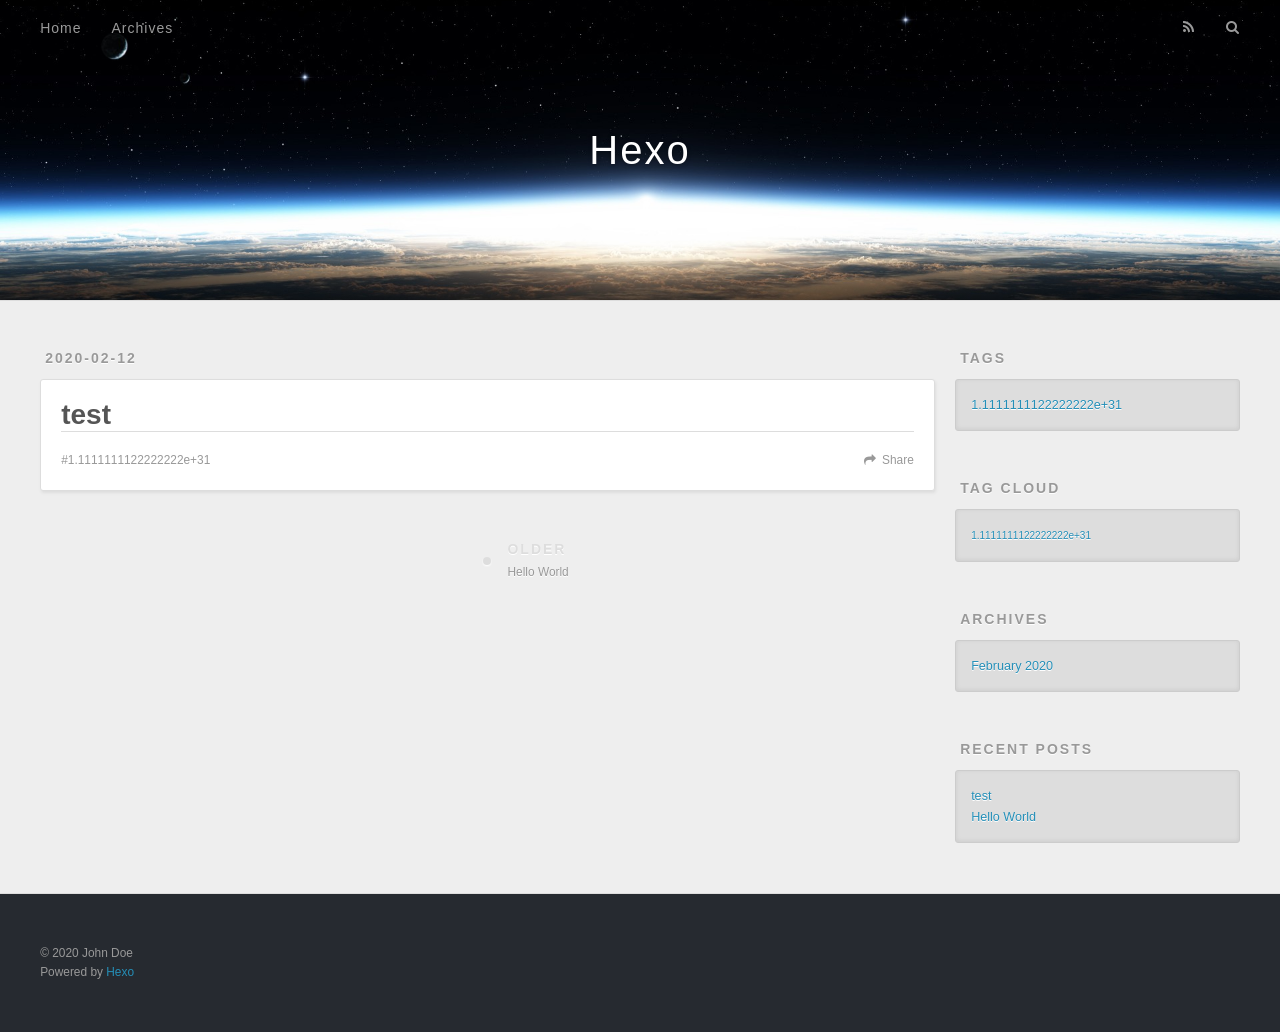
<file: 2020/02/12/test/index.html>
<!DOCTYPE html>
<html>
<head>
  <meta charset="utf-8">
  

  
  <title>test | Hexo</title>
  <meta name="viewport" content="width=device-width, initial-scale=1, maximum-scale=1">
  <meta property="og:type" content="article">
<meta property="og:title" content="test">
<meta property="og:url" content="http://yoursite.com/2020/02/12/test/index.html">
<meta property="og:site_name" content="Hexo">
<meta property="og:locale" content="en_US">
<meta property="article:published_time" content="2020-02-12T00:17:05.000Z">
<meta property="article:modified_time" content="2020-02-12T00:19:52.191Z">
<meta property="article:author" content="John Doe">
<meta property="article:tag" content="1.1111111122222222e+31">
<meta name="twitter:card" content="summary">
  
    <link rel="alternate" href="/atom.xml" title="Hexo" type="application/atom+xml">
  
  
    <link rel="icon" href="/favicon.png">
  
  
    <link href="//fonts.googleapis.com/css?family=Source+Code+Pro" rel="stylesheet" type="text/css">
  
  
<link rel="stylesheet" href="/css/style.css">

<meta name="generator" content="Hexo 4.2.0"></head>

<body>
  <div id="container">
    <div id="wrap">
      <header id="header">
  <div id="banner"></div>
  <div id="header-outer" class="outer">
    <div id="header-title" class="inner">
      <h1 id="logo-wrap">
        <a href="/" id="logo">Hexo</a>
      </h1>
      
    </div>
    <div id="header-inner" class="inner">
      <nav id="main-nav">
        <a id="main-nav-toggle" class="nav-icon"></a>
        
          <a class="main-nav-link" href="/">Home</a>
        
          <a class="main-nav-link" href="/archives">Archives</a>
        
      </nav>
      <nav id="sub-nav">
        
          <a id="nav-rss-link" class="nav-icon" href="/atom.xml" title="RSS Feed"></a>
        
        <a id="nav-search-btn" class="nav-icon" title="Search"></a>
      </nav>
      <div id="search-form-wrap">
        <form action="//google.com/search" method="get" accept-charset="UTF-8" class="search-form"><input type="search" name="q" class="search-form-input" placeholder="Search"><button type="submit" class="search-form-submit">&#xF002;</button><input type="hidden" name="sitesearch" value="http://yoursite.com"></form>
      </div>
    </div>
  </div>
</header>
      <div class="outer">
        <section id="main"><article id="post-test" class="article article-type-post" itemscope itemprop="blogPost">
  <div class="article-meta">
    <a href="/2020/02/12/test/" class="article-date">
  <time datetime="2020-02-12T00:17:05.000Z" itemprop="datePublished">2020-02-12</time>
</a>
    
  </div>
  <div class="article-inner">
    
    
      <header class="article-header">
        
  
    <h1 class="article-title" itemprop="name">
      test
    </h1>
  

      </header>
    
    <div class="article-entry" itemprop="articleBody">
      
        
      
    </div>
    <footer class="article-footer">
      <a data-url="http://yoursite.com/2020/02/12/test/" data-id="ck6io1n5s00018sus5lpn466w" class="article-share-link">Share</a>
      
      
  <ul class="article-tag-list" itemprop="keywords"><li class="article-tag-list-item"><a class="article-tag-list-link" href="/tags/1-1111111122222222e-31/" rel="tag">1.1111111122222222e+31</a></li></ul>

    </footer>
  </div>
  
    
<nav id="article-nav">
  
  
    <a href="/2020/02/12/hello-world/" id="article-nav-older" class="article-nav-link-wrap">
      <strong class="article-nav-caption">Older</strong>
      <div class="article-nav-title">Hello World</div>
    </a>
  
</nav>

  
</article>

</section>
        
          <aside id="sidebar">
  
    

  
    
  <div class="widget-wrap">
    <h3 class="widget-title">Tags</h3>
    <div class="widget">
      <ul class="tag-list" itemprop="keywords"><li class="tag-list-item"><a class="tag-list-link" href="/tags/1-1111111122222222e-31/" rel="tag">1.1111111122222222e+31</a></li></ul>
    </div>
  </div>


  
    
  <div class="widget-wrap">
    <h3 class="widget-title">Tag Cloud</h3>
    <div class="widget tagcloud">
      <a href="/tags/1-1111111122222222e-31/" style="font-size: 10px;">1.1111111122222222e+31</a>
    </div>
  </div>

  
    
  <div class="widget-wrap">
    <h3 class="widget-title">Archives</h3>
    <div class="widget">
      <ul class="archive-list"><li class="archive-list-item"><a class="archive-list-link" href="/archives/2020/02/">February 2020</a></li></ul>
    </div>
  </div>


  
    
  <div class="widget-wrap">
    <h3 class="widget-title">Recent Posts</h3>
    <div class="widget">
      <ul>
        
          <li>
            <a href="/2020/02/12/test/">test</a>
          </li>
        
          <li>
            <a href="/2020/02/12/hello-world/">Hello World</a>
          </li>
        
      </ul>
    </div>
  </div>

  
</aside>
        
      </div>
      <footer id="footer">
  
  <div class="outer">
    <div id="footer-info" class="inner">
      &copy; 2020 John Doe<br>
      Powered by <a href="http://hexo.io/" target="_blank">Hexo</a>
    </div>
  </div>
</footer>
    </div>
    <nav id="mobile-nav">
  
    <a href="/" class="mobile-nav-link">Home</a>
  
    <a href="/archives" class="mobile-nav-link">Archives</a>
  
</nav>
    

<script src="//ajax.googleapis.com/ajax/libs/jquery/2.0.3/jquery.min.js"></script>


  
<link rel="stylesheet" href="/fancybox/jquery.fancybox.css">

  
<script src="/fancybox/jquery.fancybox.pack.js"></script>




<script src="/js/script.js"></script>




  </div>
</body>
</html>
</file>
<file: css/style.css>
body {
  width: 100%;
}
body:before,
body:after {
  content: "";
  display: table;
}
body:after {
  clear: both;
}
html,
body,
div,
span,
applet,
object,
iframe,
h1,
h2,
h3,
h4,
h5,
h6,
p,
blockquote,
pre,
a,
abbr,
acronym,
address,
big,
cite,
code,
del,
dfn,
em,
img,
ins,
kbd,
q,
s,
samp,
small,
strike,
strong,
sub,
sup,
tt,
var,
dl,
dt,
dd,
ol,
ul,
li,
fieldset,
form,
label,
legend,
table,
caption,
tbody,
tfoot,
thead,
tr,
th,
td {
  margin: 0;
  padding: 0;
  border: 0;
  outline: 0;
  font-weight: inherit;
  font-style: inherit;
  font-family: inherit;
  font-size: 100%;
  vertical-align: baseline;
}
body {
  line-height: 1;
  color: #000;
  background: #fff;
}
ol,
ul {
  list-style: none;
}
table {
  border-collapse: separate;
  border-spacing: 0;
  vertical-align: middle;
}
caption,
th,
td {
  text-align: left;
  font-weight: normal;
  vertical-align: middle;
}
a img {
  border: none;
}
input,
button {
  margin: 0;
  padding: 0;
}
input::-moz-focus-inner,
button::-moz-focus-inner {
  border: 0;
  padding: 0;
}
@font-face {
  font-family: FontAwesome;
  font-style: normal;
  font-weight: normal;
  src: url("fonts/fontawesome-webfont.eot?v=#4.0.3");
  src: url("fonts/fontawesome-webfont.eot?#iefix&v=#4.0.3") format("embedded-opentype"), url("fonts/fontawesome-webfont.woff?v=#4.0.3") format("woff"), url("fonts/fontawesome-webfont.ttf?v=#4.0.3") format("truetype"), url("fonts/fontawesome-webfont.svg#fontawesomeregular?v=#4.0.3") format("svg");
}
html,
body,
#container {
  height: 100%;
}
body {
  background: #eee;
  font: 14px -apple-system, BlinkMacSystemFont, "Segoe UI", "Roboto", "Oxygen", "Ubuntu", "Cantarell", "Fira Sans", "Droid Sans", "Helvetica Neue", sans-serif;
  -webkit-text-size-adjust: 100%;
}
.outer {
  max-width: 1220px;
  margin: 0 auto;
  padding: 0 20px;
}
.outer:before,
.outer:after {
  content: "";
  display: table;
}
.outer:after {
  clear: both;
}
.inner {
  display: inline;
  float: left;
  width: 98.33333333333333%;
  margin: 0 0.833333333333333%;
}
.left,
.alignleft {
  float: left;
}
.right,
.alignright {
  float: right;
}
.clear {
  clear: both;
}
#container {
  position: relative;
}
.mobile-nav-on {
  overflow: hidden;
}
#wrap {
  height: 100%;
  width: 100%;
  position: absolute;
  top: 0;
  left: 0;
  -webkit-transition: 0.2s ease-out;
  -moz-transition: 0.2s ease-out;
  -ms-transition: 0.2s ease-out;
  transition: 0.2s ease-out;
  z-index: 1;
  background: #eee;
}
.mobile-nav-on #wrap {
  left: 280px;
}
@media screen and (min-width: 768px) {
  #main {
    display: inline;
    float: left;
    width: 73.33333333333333%;
    margin: 0 0.833333333333333%;
  }
}
.article-date,
.article-category-link,
.archive-year,
.widget-title {
  text-decoration: none;
  text-transform: uppercase;
  letter-spacing: 2px;
  color: #999;
  margin-bottom: 1em;
  margin-left: 5px;
  line-height: 1em;
  text-shadow: 0 1px #fff;
  font-weight: bold;
}
.article-inner,
.archive-article-inner {
  background: #fff;
  -webkit-box-shadow: 1px 2px 3px #ddd;
  box-shadow: 1px 2px 3px #ddd;
  border: 1px solid #ddd;
  border-radius: 3px;
}
.article-entry h1,
.widget h1 {
  font-size: 2em;
}
.article-entry h2,
.widget h2 {
  font-size: 1.5em;
}
.article-entry h3,
.widget h3 {
  font-size: 1.3em;
}
.article-entry h4,
.widget h4 {
  font-size: 1.2em;
}
.article-entry h5,
.widget h5 {
  font-size: 1em;
}
.article-entry h6,
.widget h6 {
  font-size: 1em;
  color: #999;
}
.article-entry hr,
.widget hr {
  border: 1px dashed #ddd;
}
.article-entry strong,
.widget strong {
  font-weight: bold;
}
.article-entry em,
.widget em,
.article-entry cite,
.widget cite {
  font-style: italic;
}
.article-entry sup,
.widget sup,
.article-entry sub,
.widget sub {
  font-size: 0.75em;
  line-height: 0;
  position: relative;
  vertical-align: baseline;
}
.article-entry sup,
.widget sup {
  top: -0.5em;
}
.article-entry sub,
.widget sub {
  bottom: -0.2em;
}
.article-entry small,
.widget small {
  font-size: 0.85em;
}
.article-entry acronym,
.widget acronym,
.article-entry abbr,
.widget abbr {
  border-bottom: 1px dotted;
}
.article-entry ul,
.widget ul,
.article-entry ol,
.widget ol,
.article-entry dl,
.widget dl {
  margin: 0 20px;
  line-height: 1.6em;
}
.article-entry ul ul,
.widget ul ul,
.article-entry ol ul,
.widget ol ul,
.article-entry ul ol,
.widget ul ol,
.article-entry ol ol,
.widget ol ol {
  margin-top: 0;
  margin-bottom: 0;
}
.article-entry ul,
.widget ul {
  list-style: disc;
}
.article-entry ol,
.widget ol {
  list-style: decimal;
}
.article-entry dt,
.widget dt {
  font-weight: bold;
}
#header {
  height: 300px;
  position: relative;
  border-bottom: 1px solid #ddd;
}
#header:before,
#header:after {
  content: "";
  position: absolute;
  left: 0;
  right: 0;
  height: 40px;
}
#header:before {
  top: 0;
  background: -webkit-linear-gradient(rgba(0,0,0,0.2), transparent);
  background: -moz-linear-gradient(rgba(0,0,0,0.2), transparent);
  background: -ms-linear-gradient(rgba(0,0,0,0.2), transparent);
  background: linear-gradient(rgba(0,0,0,0.2), transparent);
}
#header:after {
  bottom: 0;
  background: -webkit-linear-gradient(transparent, rgba(0,0,0,0.2));
  background: -moz-linear-gradient(transparent, rgba(0,0,0,0.2));
  background: -ms-linear-gradient(transparent, rgba(0,0,0,0.2));
  background: linear-gradient(transparent, rgba(0,0,0,0.2));
}
#header-outer {
  height: 100%;
  position: relative;
}
#header-inner {
  position: relative;
  overflow: hidden;
}
#banner {
  position: absolute;
  top: 0;
  left: 0;
  width: 100%;
  height: 100%;
  background: url("images/banner.jpg") center #000;
  -webkit-background-size: cover;
  -moz-background-size: cover;
  background-size: cover;
  z-index: -1;
}
#header-title {
  text-align: center;
  height: 40px;
  position: absolute;
  top: 50%;
  left: 0;
  margin-top: -20px;
}
#logo,
#subtitle {
  text-decoration: none;
  color: #fff;
  font-weight: 300;
  text-shadow: 0 1px 4px rgba(0,0,0,0.3);
}
#logo {
  font-size: 40px;
  line-height: 40px;
  letter-spacing: 2px;
}
#subtitle {
  font-size: 16px;
  line-height: 16px;
  letter-spacing: 1px;
}
#subtitle-wrap {
  margin-top: 16px;
}
#main-nav {
  float: left;
  margin-left: -15px;
}
.nav-icon,
.main-nav-link {
  float: left;
  color: #fff;
  opacity: 0.6;
  text-decoration: none;
  text-shadow: 0 1px rgba(0,0,0,0.2);
  -webkit-transition: opacity 0.2s;
  -moz-transition: opacity 0.2s;
  -ms-transition: opacity 0.2s;
  transition: opacity 0.2s;
  display: block;
  padding: 20px 15px;
}
.nav-icon:hover,
.main-nav-link:hover {
  opacity: 1;
}
.nav-icon {
  font-family: FontAwesome;
  text-align: center;
  font-size: 14px;
  width: 14px;
  height: 14px;
  padding: 20px 15px;
  position: relative;
  cursor: pointer;
}
.main-nav-link {
  font-weight: 300;
  letter-spacing: 1px;
}
@media screen and (max-width: 479px) {
  .main-nav-link {
    display: none;
  }
}
#main-nav-toggle {
  display: none;
}
#main-nav-toggle:before {
  content: "\f0c9";
}
@media screen and (max-width: 479px) {
  #main-nav-toggle {
    display: block;
  }
}
#sub-nav {
  float: right;
  margin-right: -15px;
}
#nav-rss-link:before {
  content: "\f09e";
}
#nav-search-btn:before {
  content: "\f002";
}
#search-form-wrap {
  position: absolute;
  top: 15px;
  width: 150px;
  height: 30px;
  right: -150px;
  opacity: 0;
  -webkit-transition: 0.2s ease-out;
  -moz-transition: 0.2s ease-out;
  -ms-transition: 0.2s ease-out;
  transition: 0.2s ease-out;
}
#search-form-wrap.on {
  opacity: 1;
  right: 0;
}
@media screen and (max-width: 479px) {
  #search-form-wrap {
    width: 100%;
    right: -100%;
  }
}
.search-form {
  position: absolute;
  top: 0;
  left: 0;
  right: 0;
  background: #fff;
  padding: 5px 15px;
  border-radius: 15px;
  -webkit-box-shadow: 0 0 10px rgba(0,0,0,0.3);
  box-shadow: 0 0 10px rgba(0,0,0,0.3);
}
.search-form-input {
  border: none;
  background: none;
  color: #555;
  width: 100%;
  font: 13px -apple-system, BlinkMacSystemFont, "Segoe UI", "Roboto", "Oxygen", "Ubuntu", "Cantarell", "Fira Sans", "Droid Sans", "Helvetica Neue", sans-serif;
  outline: none;
}
.search-form-input::-webkit-search-results-decoration,
.search-form-input::-webkit-search-cancel-button {
  -webkit-appearance: none;
}
.search-form-submit {
  position: absolute;
  top: 50%;
  right: 10px;
  margin-top: -7px;
  font: 13px FontAwesome;
  border: none;
  background: none;
  color: #bbb;
  cursor: pointer;
}
.search-form-submit:hover,
.search-form-submit:focus {
  color: #777;
}
.article {
  margin: 50px 0;
}
.article-inner {
  overflow: hidden;
}
.article-meta:before,
.article-meta:after {
  content: "";
  display: table;
}
.article-meta:after {
  clear: both;
}
.article-date {
  float: left;
}
.article-category {
  float: left;
  line-height: 1em;
  color: #ccc;
  text-shadow: 0 1px #fff;
  margin-left: 8px;
}
.article-category:before {
  content: "\2022";
}
.article-category-link {
  margin: 0 12px 1em;
}
.article-header {
  padding: 20px 20px 0;
}
.article-title {
  text-decoration: none;
  font-size: 2em;
  font-weight: bold;
  color: #555;
  line-height: 1.1em;
  -webkit-transition: color 0.2s;
  -moz-transition: color 0.2s;
  -ms-transition: color 0.2s;
  transition: color 0.2s;
}
a.article-title:hover {
  color: #258fb8;
}
.article-entry {
  color: #555;
  padding: 0 20px;
}
.article-entry:before,
.article-entry:after {
  content: "";
  display: table;
}
.article-entry:after {
  clear: both;
}
.article-entry p,
.article-entry table {
  line-height: 1.6em;
  margin: 1.6em 0;
}
.article-entry h1,
.article-entry h2,
.article-entry h3,
.article-entry h4,
.article-entry h5,
.article-entry h6 {
  font-weight: bold;
}
.article-entry h1,
.article-entry h2,
.article-entry h3,
.article-entry h4,
.article-entry h5,
.article-entry h6 {
  line-height: 1.1em;
  margin: 1.1em 0;
}
.article-entry a {
  color: #258fb8;
  text-decoration: none;
}
.article-entry a:hover {
  text-decoration: underline;
}
.article-entry ul,
.article-entry ol,
.article-entry dl {
  margin-top: 1.6em;
  margin-bottom: 1.6em;
}
.article-entry img,
.article-entry video {
  max-width: 100%;
  height: auto;
  display: block;
  margin: auto;
}
.article-entry iframe {
  border: none;
}
.article-entry table {
  width: 100%;
  border-collapse: collapse;
  border-spacing: 0;
}
.article-entry th {
  font-weight: bold;
  border-bottom: 3px solid #ddd;
  padding-bottom: 0.5em;
}
.article-entry td {
  border-bottom: 1px solid #ddd;
  padding: 10px 0;
}
.article-entry blockquote {
  font-family: Georgia, "Times New Roman", serif;
  font-size: 1.4em;
  margin: 1.6em 20px;
  text-align: center;
}
.article-entry blockquote footer {
  font-size: 14px;
  margin: 1.6em 0;
  font-family: -apple-system, BlinkMacSystemFont, "Segoe UI", "Roboto", "Oxygen", "Ubuntu", "Cantarell", "Fira Sans", "Droid Sans", "Helvetica Neue", sans-serif;
}
.article-entry blockquote footer cite:before {
  content: "—";
  padding: 0 0.5em;
}
.article-entry .pullquote {
  text-align: left;
  width: 45%;
  margin: 0;
}
.article-entry .pullquote.left {
  margin-left: 0.5em;
  margin-right: 1em;
}
.article-entry .pullquote.right {
  margin-right: 0.5em;
  margin-left: 1em;
}
.article-entry .caption {
  color: #999;
  display: block;
  font-size: 0.9em;
  margin-top: 0.5em;
  position: relative;
  text-align: center;
}
.article-entry .video-container {
  position: relative;
  padding-top: 56.25%;
  height: 0;
  overflow: hidden;
}
.article-entry .video-container iframe,
.article-entry .video-container object,
.article-entry .video-container embed {
  position: absolute;
  top: 0;
  left: 0;
  width: 100%;
  height: 100%;
  margin-top: 0;
}
.article-more-link a {
  display: inline-block;
  line-height: 1em;
  padding: 6px 15px;
  border-radius: 15px;
  background: #eee;
  color: #999;
  text-shadow: 0 1px #fff;
  text-decoration: none;
}
.article-more-link a:hover {
  background: #258fb8;
  color: #fff;
  text-decoration: none;
  text-shadow: 0 1px #1e7293;
}
.article-footer {
  font-size: 0.85em;
  line-height: 1.6em;
  border-top: 1px solid #ddd;
  padding-top: 1.6em;
  margin: 0 20px 20px;
}
.article-footer:before,
.article-footer:after {
  content: "";
  display: table;
}
.article-footer:after {
  clear: both;
}
.article-footer a {
  color: #999;
  text-decoration: none;
}
.article-footer a:hover {
  color: #555;
}
.article-tag-list-item {
  float: left;
  margin-right: 10px;
}
.article-tag-list-link:before {
  content: "#";
}
.article-comment-link {
  float: right;
}
.article-comment-link:before {
  content: "\f075";
  font-family: FontAwesome;
  padding-right: 8px;
}
.article-share-link {
  cursor: pointer;
  float: right;
  margin-left: 20px;
}
.article-share-link:before {
  content: "\f064";
  font-family: FontAwesome;
  padding-right: 6px;
}
#article-nav {
  position: relative;
}
#article-nav:before,
#article-nav:after {
  content: "";
  display: table;
}
#article-nav:after {
  clear: both;
}
@media screen and (min-width: 768px) {
  #article-nav {
    margin: 50px 0;
  }
  #article-nav:before {
    width: 8px;
    height: 8px;
    position: absolute;
    top: 50%;
    left: 50%;
    margin-top: -4px;
    margin-left: -4px;
    content: "";
    border-radius: 50%;
    background: #ddd;
    -webkit-box-shadow: 0 1px 2px #fff;
    box-shadow: 0 1px 2px #fff;
  }
}
.article-nav-link-wrap {
  text-decoration: none;
  text-shadow: 0 1px #fff;
  color: #999;
  -webkit-box-sizing: border-box;
  -moz-box-sizing: border-box;
  box-sizing: border-box;
  margin-top: 50px;
  text-align: center;
  display: block;
}
.article-nav-link-wrap:hover {
  color: #555;
}
@media screen and (min-width: 768px) {
  .article-nav-link-wrap {
    width: 50%;
    margin-top: 0;
  }
}
@media screen and (min-width: 768px) {
  #article-nav-newer {
    float: left;
    text-align: right;
    padding-right: 20px;
  }
}
@media screen and (min-width: 768px) {
  #article-nav-older {
    float: right;
    text-align: left;
    padding-left: 20px;
  }
}
.article-nav-caption {
  text-transform: uppercase;
  letter-spacing: 2px;
  color: #ddd;
  line-height: 1em;
  font-weight: bold;
}
#article-nav-newer .article-nav-caption {
  margin-right: -2px;
}
.article-nav-title {
  font-size: 0.85em;
  line-height: 1.6em;
  margin-top: 0.5em;
}
.article-share-box {
  position: absolute;
  display: none;
  background: #fff;
  -webkit-box-shadow: 1px 2px 10px rgba(0,0,0,0.2);
  box-shadow: 1px 2px 10px rgba(0,0,0,0.2);
  border-radius: 3px;
  margin-left: -145px;
  overflow: hidden;
  z-index: 1;
}
.article-share-box.on {
  display: block;
}
.article-share-input {
  width: 100%;
  background: none;
  -webkit-box-sizing: border-box;
  -moz-box-sizing: border-box;
  box-sizing: border-box;
  font: 14px -apple-system, BlinkMacSystemFont, "Segoe UI", "Roboto", "Oxygen", "Ubuntu", "Cantarell", "Fira Sans", "Droid Sans", "Helvetica Neue", sans-serif;
  padding: 0 15px;
  color: #555;
  outline: none;
  border: 1px solid #ddd;
  border-radius: 3px 3px 0 0;
  height: 36px;
  line-height: 36px;
}
.article-share-links {
  background: #eee;
}
.article-share-links:before,
.article-share-links:after {
  content: "";
  display: table;
}
.article-share-links:after {
  clear: both;
}
.article-share-twitter,
.article-share-facebook,
.article-share-pinterest,
.article-share-google {
  width: 50px;
  height: 36px;
  display: block;
  float: left;
  position: relative;
  color: #999;
  text-shadow: 0 1px #fff;
}
.article-share-twitter:before,
.article-share-facebook:before,
.article-share-pinterest:before,
.article-share-google:before {
  font-size: 20px;
  font-family: FontAwesome;
  width: 20px;
  height: 20px;
  position: absolute;
  top: 50%;
  left: 50%;
  margin-top: -10px;
  margin-left: -10px;
  text-align: center;
}
.article-share-twitter:hover,
.article-share-facebook:hover,
.article-share-pinterest:hover,
.article-share-google:hover {
  color: #fff;
}
.article-share-twitter:before {
  content: "\f099";
}
.article-share-twitter:hover {
  background: #00aced;
  text-shadow: 0 1px #008abe;
}
.article-share-facebook:before {
  content: "\f09a";
}
.article-share-facebook:hover {
  background: #3b5998;
  text-shadow: 0 1px #2f477a;
}
.article-share-pinterest:before {
  content: "\f0d2";
}
.article-share-pinterest:hover {
  background: #cb2027;
  text-shadow: 0 1px #a21a1f;
}
.article-share-google:before {
  content: "\f0d5";
}
.article-share-google:hover {
  background: #dd4b39;
  text-shadow: 0 1px #be3221;
}
.article-gallery {
  background: #000;
  position: relative;
}
.article-gallery-photos {
  position: relative;
  overflow: hidden;
}
.article-gallery-img {
  display: none;
  max-width: 100%;
}
.article-gallery-img:first-child {
  display: block;
}
.article-gallery-img.loaded {
  position: absolute;
  display: block;
}
.article-gallery-img img {
  display: block;
  max-width: 100%;
  margin: 0 auto;
}
#comments {
  background: #fff;
  -webkit-box-shadow: 1px 2px 3px #ddd;
  box-shadow: 1px 2px 3px #ddd;
  padding: 20px;
  border: 1px solid #ddd;
  border-radius: 3px;
  margin: 50px 0;
}
#comments a {
  color: #258fb8;
}
.archives-wrap {
  margin: 50px 0;
}
.archives:before,
.archives:after {
  content: "";
  display: table;
}
.archives:after {
  clear: both;
}
.archive-year-wrap {
  margin-bottom: 1em;
}
.archives {
  -webkit-column-gap: 10px;
  -moz-column-gap: 10px;
  column-gap: 10px;
}
@media screen and (min-width: 480px) and (max-width: 767px) {
  .archives {
    -webkit-column-count: 2;
    -moz-column-count: 2;
    column-count: 2;
  }
}
@media screen and (min-width: 768px) {
  .archives {
    -webkit-column-count: 3;
    -moz-column-count: 3;
    column-count: 3;
  }
}
.archive-article {
  -webkit-column-break-inside: avoid;
  page-break-inside: avoid;
  overflow: hidden;
  break-inside: avoid-column;
}
.archive-article-inner {
  padding: 10px;
  margin-bottom: 15px;
}
.archive-article-title {
  text-decoration: none;
  font-weight: bold;
  color: #555;
  -webkit-transition: color 0.2s;
  -moz-transition: color 0.2s;
  -ms-transition: color 0.2s;
  transition: color 0.2s;
  line-height: 1.6em;
}
.archive-article-title:hover {
  color: #258fb8;
}
.archive-article-footer {
  margin-top: 1em;
}
.archive-article-date {
  color: #999;
  text-decoration: none;
  font-size: 0.85em;
  line-height: 1em;
  margin-bottom: 0.5em;
  display: block;
}
#page-nav {
  margin: 50px auto;
  background: #fff;
  -webkit-box-shadow: 1px 2px 3px #ddd;
  box-shadow: 1px 2px 3px #ddd;
  border: 1px solid #ddd;
  border-radius: 3px;
  text-align: center;
  color: #999;
  overflow: hidden;
}
#page-nav:before,
#page-nav:after {
  content: "";
  display: table;
}
#page-nav:after {
  clear: both;
}
#page-nav a,
#page-nav span {
  padding: 10px 20px;
  line-height: 1;
  height: 2ex;
}
#page-nav a {
  color: #999;
  text-decoration: none;
}
#page-nav a:hover {
  background: #999;
  color: #fff;
}
#page-nav .prev {
  float: left;
}
#page-nav .next {
  float: right;
}
#page-nav .page-number {
  display: inline-block;
}
@media screen and (max-width: 479px) {
  #page-nav .page-number {
    display: none;
  }
}
#page-nav .current {
  color: #555;
  font-weight: bold;
}
#page-nav .space {
  color: #ddd;
}
#footer {
  background: #262a30;
  padding: 50px 0;
  border-top: 1px solid #ddd;
  color: #999;
}
#footer a {
  color: #258fb8;
  text-decoration: none;
}
#footer a:hover {
  text-decoration: underline;
}
#footer-info {
  line-height: 1.6em;
  font-size: 0.85em;
}
.article-entry pre,
.article-entry .highlight {
  background: #2d2d2d;
  margin: 0 -20px;
  padding: 15px 20px;
  border-style: solid;
  border-color: #ddd;
  border-width: 1px 0;
  overflow: auto;
  color: #ccc;
  line-height: 22.400000000000002px;
}
.article-entry .highlight .gutter pre,
.article-entry .gist .gist-file .gist-data .line-numbers {
  color: #666;
  font-size: 0.85em;
}
.article-entry pre,
.article-entry code {
  font-family: "Source Code Pro", Consolas, Monaco, Menlo, Consolas, monospace;
}
.article-entry code {
  background: #eee;
  text-shadow: 0 1px #fff;
  padding: 0 0.3em;
}
.article-entry pre code {
  background: none;
  text-shadow: none;
  padding: 0;
}
.article-entry .highlight pre {
  border: none;
  margin: 0;
  padding: 0;
}
.article-entry .highlight table {
  margin: 0;
  width: auto;
}
.article-entry .highlight td {
  border: none;
  padding: 0;
}
.article-entry .highlight figcaption {
  font-size: 0.85em;
  color: #999;
  line-height: 1em;
  margin-bottom: 1em;
}
.article-entry .highlight figcaption:before,
.article-entry .highlight figcaption:after {
  content: "";
  display: table;
}
.article-entry .highlight figcaption:after {
  clear: both;
}
.article-entry .highlight figcaption a {
  float: right;
}
.article-entry .highlight .gutter pre {
  text-align: right;
  padding-right: 20px;
}
.article-entry .highlight .line {
  height: 22.400000000000002px;
}
.article-entry .highlight .line.marked {
  background: #515151;
}
.article-entry .gist {
  margin: 0 -20px;
  border-style: solid;
  border-color: #ddd;
  border-width: 1px 0;
  background: #2d2d2d;
  padding: 15px 20px 15px 0;
}
.article-entry .gist .gist-file {
  border: none;
  font-family: "Source Code Pro", Consolas, Monaco, Menlo, Consolas, monospace;
  margin: 0;
}
.article-entry .gist .gist-file .gist-data {
  background: none;
  border: none;
}
.article-entry .gist .gist-file .gist-data .line-numbers {
  background: none;
  border: none;
  padding: 0 20px 0 0;
}
.article-entry .gist .gist-file .gist-data .line-data {
  padding: 0 !important;
}
.article-entry .gist .gist-file .highlight {
  margin: 0;
  padding: 0;
  border: none;
}
.article-entry .gist .gist-file .gist-meta {
  background: #2d2d2d;
  color: #999;
  font: 0.85em -apple-system, BlinkMacSystemFont, "Segoe UI", "Roboto", "Oxygen", "Ubuntu", "Cantarell", "Fira Sans", "Droid Sans", "Helvetica Neue", sans-serif;
  text-shadow: 0 0;
  padding: 0;
  margin-top: 1em;
  margin-left: 20px;
}
.article-entry .gist .gist-file .gist-meta a {
  color: #258fb8;
  font-weight: normal;
}
.article-entry .gist .gist-file .gist-meta a:hover {
  text-decoration: underline;
}
pre .comment,
pre .title {
  color: #999;
}
pre .variable,
pre .attribute,
pre .tag,
pre .regexp,
pre .ruby .constant,
pre .xml .tag .title,
pre .xml .pi,
pre .xml .doctype,
pre .html .doctype,
pre .css .id,
pre .css .class,
pre .css .pseudo {
  color: #f2777a;
}
pre .number,
pre .preprocessor,
pre .built_in,
pre .literal,
pre .params,
pre .constant {
  color: #f99157;
}
pre .class,
pre .ruby .class .title,
pre .css .rules .attribute {
  color: #9c9;
}
pre .string,
pre .value,
pre .inheritance,
pre .header,
pre .ruby .symbol,
pre .xml .cdata {
  color: #9c9;
}
pre .css .hexcolor {
  color: #6cc;
}
pre .function,
pre .python .decorator,
pre .python .title,
pre .ruby .function .title,
pre .ruby .title .keyword,
pre .perl .sub,
pre .javascript .title,
pre .coffeescript .title {
  color: #69c;
}
pre .keyword,
pre .javascript .function {
  color: #c9c;
}
@media screen and (max-width: 479px) {
  #mobile-nav {
    position: absolute;
    top: 0;
    left: 0;
    width: 280px;
    height: 100%;
    background: #191919;
    border-right: 1px solid #fff;
  }
}
@media screen and (max-width: 479px) {
  .mobile-nav-link {
    display: block;
    color: #999;
    text-decoration: none;
    padding: 15px 20px;
    font-weight: bold;
  }
  .mobile-nav-link:hover {
    color: #fff;
  }
}
@media screen and (min-width: 768px) {
  #sidebar {
    display: inline;
    float: left;
    width: 23.333333333333332%;
    margin: 0 0.833333333333333%;
  }
}
.widget-wrap {
  margin: 50px 0;
}
.widget {
  color: #777;
  text-shadow: 0 1px #fff;
  background: #ddd;
  -webkit-box-shadow: 0 -1px 4px #ccc inset;
  box-shadow: 0 -1px 4px #ccc inset;
  border: 1px solid #ccc;
  padding: 15px;
  border-radius: 3px;
}
.widget a {
  color: #258fb8;
  text-decoration: none;
}
.widget a:hover {
  text-decoration: underline;
}
.widget ul ul,
.widget ol ul,
.widget dl ul,
.widget ul ol,
.widget ol ol,
.widget dl ol,
.widget ul dl,
.widget ol dl,
.widget dl dl {
  margin-left: 15px;
  list-style: disc;
}
.widget {
  line-height: 1.6em;
  word-wrap: break-word;
  font-size: 0.9em;
}
.widget ul,
.widget ol {
  list-style: none;
  margin: 0;
}
.widget ul ul,
.widget ol ul,
.widget ul ol,
.widget ol ol {
  margin: 0 20px;
}
.widget ul ul,
.widget ol ul {
  list-style: disc;
}
.widget ul ol,
.widget ol ol {
  list-style: decimal;
}
.category-list-count,
.tag-list-count,
.archive-list-count {
  padding-left: 5px;
  color: #999;
  font-size: 0.85em;
}
.category-list-count:before,
.tag-list-count:before,
.archive-list-count:before {
  content: "(";
}
.category-list-count:after,
.tag-list-count:after,
.archive-list-count:after {
  content: ")";
}
.tagcloud a {
  margin-right: 5px;
  display: inline-block;
}
</file>
